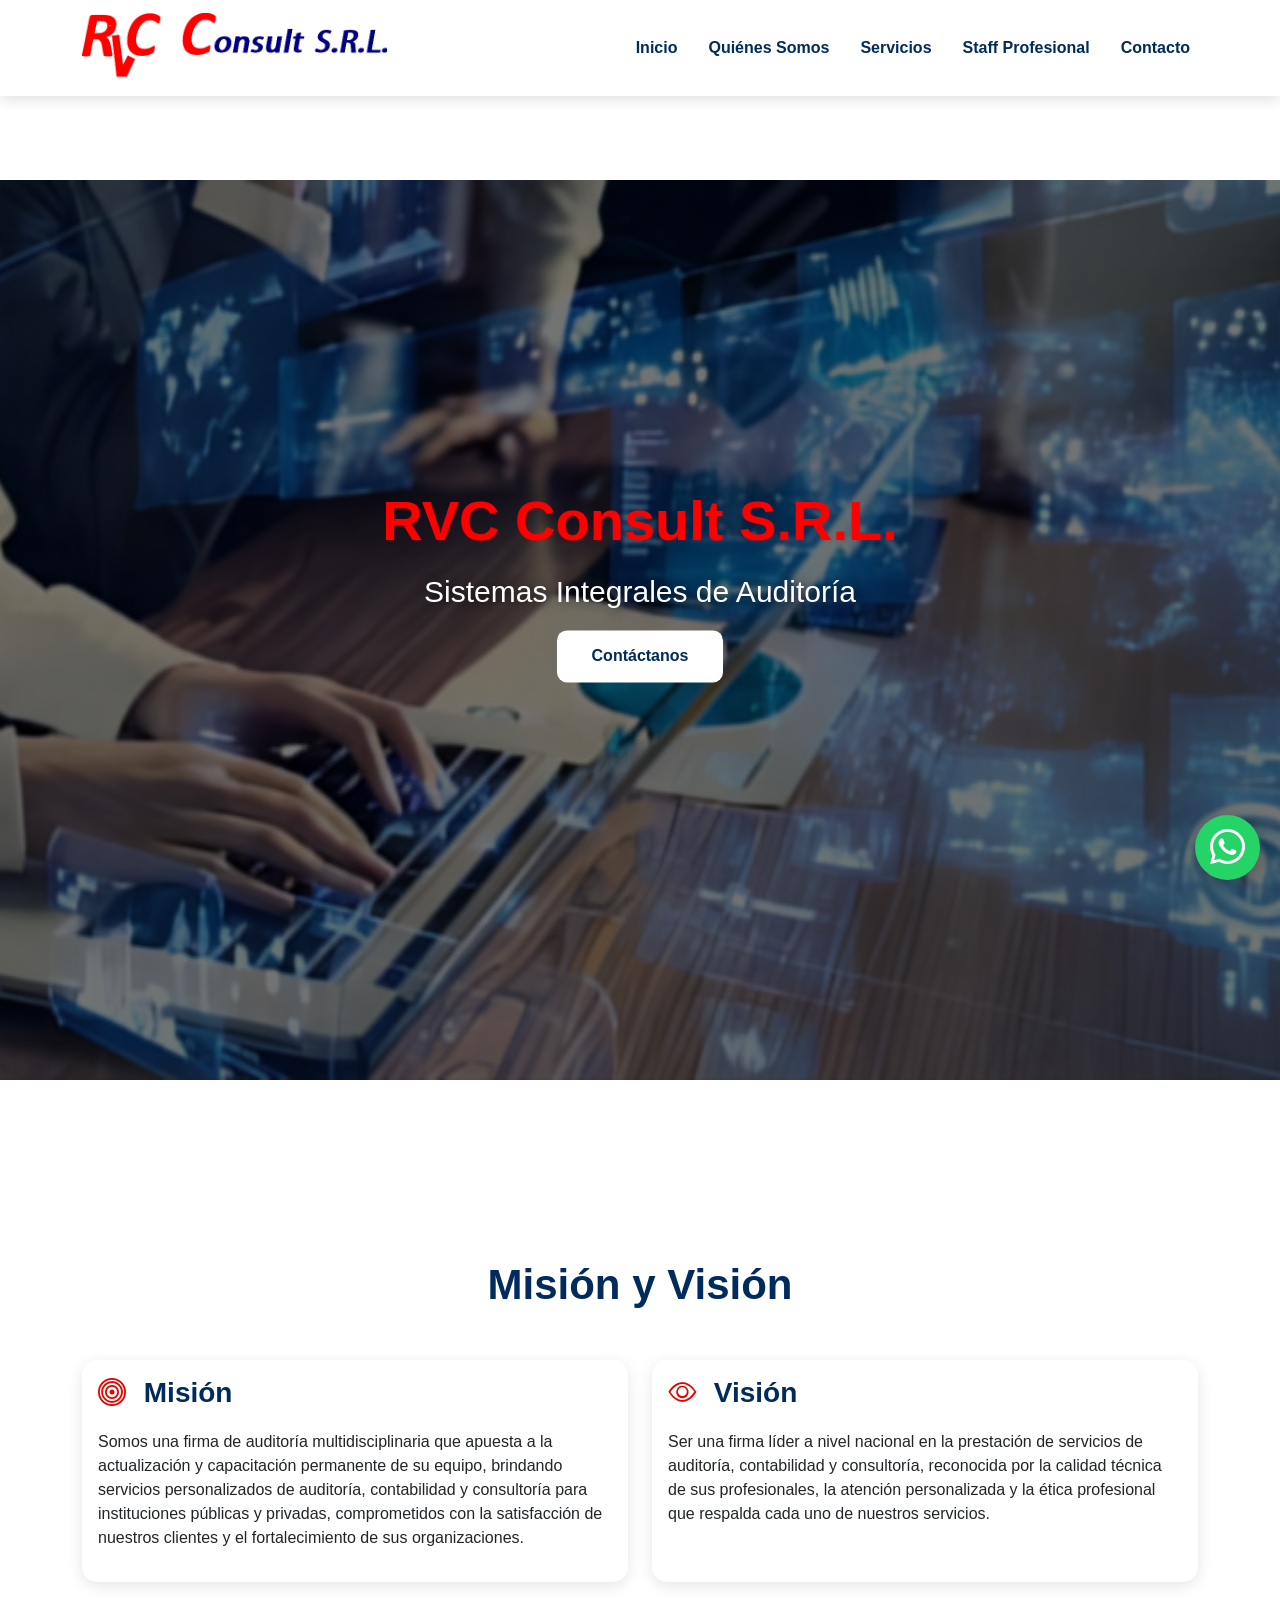
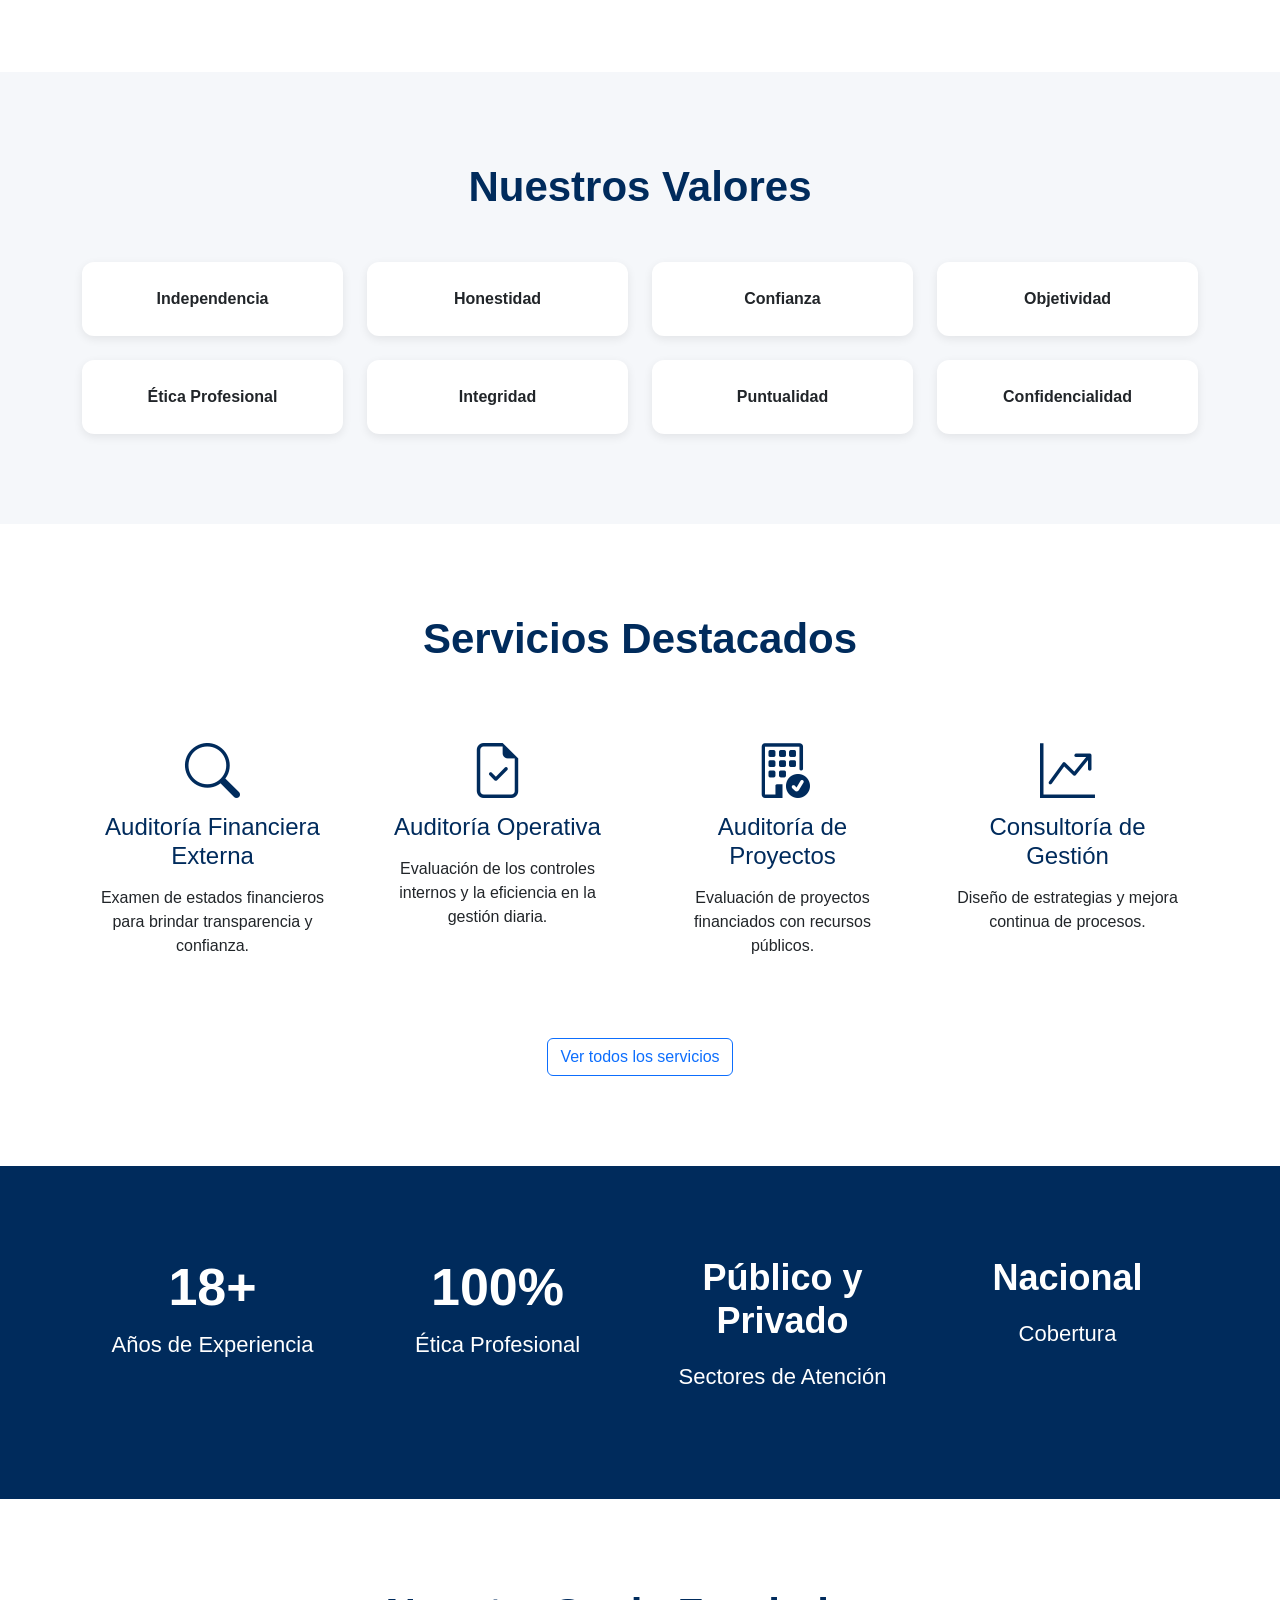
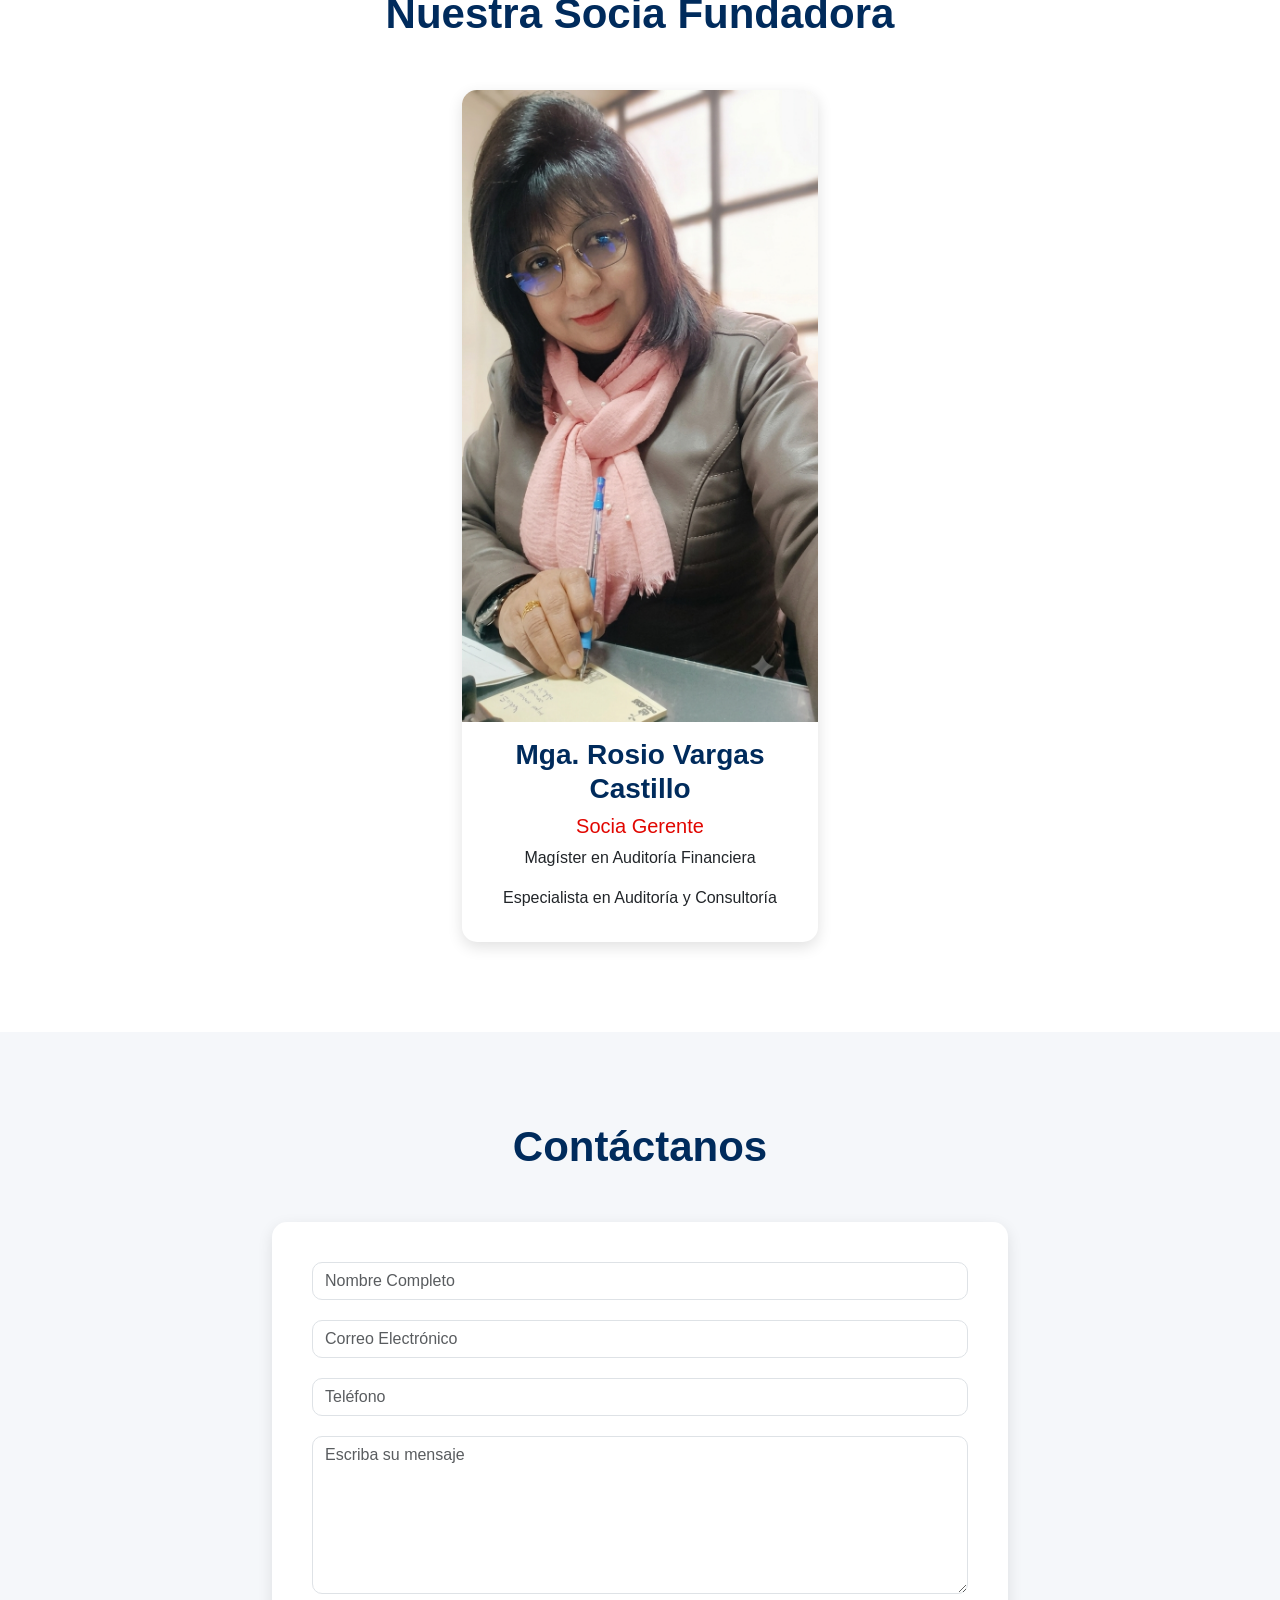
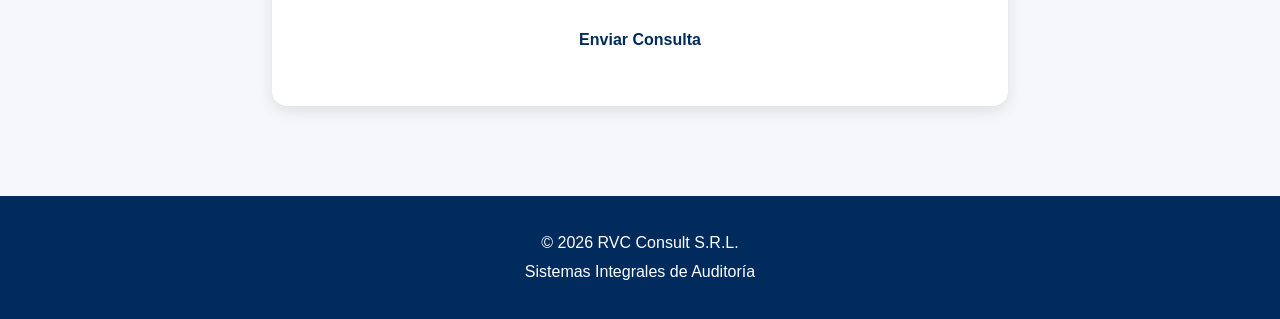
<file: index.html>
<!DOCTYPE html>
<html lang="es">

<head>

<meta charset="UTF-8">
<meta name="viewport" content="width=device-width, initial-scale=1.0">

<title>RVC Consult S.R.L.</title>

<link href="https://cdn.jsdelivr.net/npm/bootstrap@5.3.3/dist/css/bootstrap.min.css" rel="stylesheet">

<link rel="stylesheet"
href="https://cdn.jsdelivr.net/npm/bootstrap-icons@1.11.3/font/bootstrap-icons.min.css">

<link rel="stylesheet" href="estilos.css">

</head>

<body>

<!-- NAVBAR -->

<nav class="navbar navbar-expand-lg fixed-top">

<div class="container">

<a class="navbar-brand" href="index.html">

<img src="Logo RVC 2 (2).jpg"
class="logo"
alt="Logo RVC">

</a>

<button
class="navbar-toggler"
type="button"
data-bs-toggle="collapse"
data-bs-target="#menu">

<span class="navbar-toggler-icon"></span>

</button>

<div class="collapse navbar-collapse" id="menu">

<ul class="navbar-nav ms-auto">

<li class="nav-item">
<a class="nav-link active" href="index.html">
Inicio
</a>
</li>

<li class="nav-item">
<a class="nav-link" href="quienes-somos.html">
Quiénes Somos
</a>
</li>

<li class="nav-item">
<a class="nav-link" href="servicios.html">
Servicios
</a>
</li>

<li class="nav-item">
<a class="nav-link" href="staff.html">
Staff Profesional
</a>
</li>

<li class="nav-item">
<a class="nav-link" href="contacto.html">
Contacto
</a>
</li>

</ul>

</div>

</div>

</nav>

<!-- HERO -->

<section id="inicio">

<div
id="heroCarousel"
class="carousel slide carousel-fade hero-carousel"
data-bs-ride="carousel">

<div class="carousel-inner">

<div class="carousel-item active">

<img
src="imagen 1 (1).jpeg"
class="d-block w-100 hero-img"
alt="">

</div>

<div class="carousel-item">

<img
src="imagen 2 (1).jpeg"
class="d-block w-100 hero-img"
alt="">

</div>

</div>

<div class="hero-content">

<h1 class="titulo-principal">

RVC Consult S.R.L.

</h1>

<p class="subtitulo-principal">

Sistemas Integrales de Auditoría

</p>

<a
href="contacto.html"
class="btn btn-contacto">

Contáctanos

</a>

</div>

</div>

</section>

<!-- MISION Y VISION -->

<section id="mision-vision">

<div class="container">

<h2 class="titulo">

Misión y Visión

</h2>

<div class="row g-4">

<div class="col-lg-6">

<div class="card card-corporativa h-100">

<div class="card-body">

<h3 class="titulo-card">

<i class="bi bi-bullseye"></i>

Misión

</h3>

<p>

Somos una firma de auditoría multidisciplinaria
que apuesta a la actualización y capacitación
permanente de su equipo, brindando servicios
personalizados de auditoría, contabilidad y
consultoría para instituciones públicas y privadas,
comprometidos con la satisfacción de nuestros
clientes y el fortalecimiento de sus organizaciones.

</p>

</div>

</div>

</div>

<div class="col-lg-6">

<div class="card card-corporativa h-100">

<div class="card-body">

<h3 class="titulo-card">

<i class="bi bi-eye"></i>

Visión

</h3>

<p>

Ser una firma líder a nivel nacional en la
prestación de servicios de auditoría,
contabilidad y consultoría, reconocida por
la calidad técnica de sus profesionales,
la atención personalizada y la ética
profesional que respalda cada uno de
nuestros servicios.

</p>

</div>

</div>

</div>

</div>

</div>

</section>
<!-- ========================= -->
<!-- VALORES -->
<!-- ========================= -->

<section id="valores">

<div class="container">

<h2 class="titulo">

Nuestros Valores

</h2>

<div class="row g-4">

<div class="col-md-3">
<div class="valor-card">
Independencia
</div>
</div>

<div class="col-md-3">
<div class="valor-card">
Honestidad
</div>
</div>

<div class="col-md-3">
<div class="valor-card">
Confianza
</div>
</div>

<div class="col-md-3">
<div class="valor-card">
Objetividad
</div>
</div>

<div class="col-md-3">
<div class="valor-card">
Ética Profesional
</div>
</div>

<div class="col-md-3">
<div class="valor-card">
Integridad
</div>
</div>

<div class="col-md-3">
<div class="valor-card">
Puntualidad
</div>
</div>

<div class="col-md-3">
<div class="valor-card">
Confidencialidad
</div>
</div>

</div>

</div>

</section>

<!-- ========================= -->
<!-- SERVICIOS DESTACADOS -->
<!-- ========================= -->

<section id="servicios">

<div class="container">

<h2 class="titulo">

Servicios Destacados

</h2>

<div class="row g-4">

<div class="col-lg-3">

<div class="card card-servicio h-100">

<div class="card-body text-center">

<i class="bi bi-search icono-servicio"></i>

<h4>

Auditoría Financiera Externa

</h4>

<p>

Examen de estados financieros para brindar
transparencia y confianza.

</p>

</div>

</div>

</div>

<div class="col-lg-3">

<div class="card card-servicio h-100">

<div class="card-body text-center">

<i class="bi bi-file-earmark-check icono-servicio"></i>

<h4>

Auditoría Operativa

</h4>

<p>

Evaluación de los controles internos y 
la eficiencia en la gestión diaria.

</p>

</div>

</div>

</div>

<div class="col-lg-3">

<div class="card card-servicio h-100">

<div class="card-body text-center">

<i class="bi bi-building-check icono-servicio"></i>

<h4>

Auditoría de Proyectos

</h4>

<p>

Evaluación de proyectos financiados con
recursos públicos.

</p>

</div>

</div>

</div>

<div class="col-lg-3">

<div class="card card-servicio h-100">

<div class="card-body text-center">

<i class="bi bi-graph-up-arrow icono-servicio"></i>

<h4>

Consultoría de Gestión

</h4>

<p>

Diseño de estrategias y mejora continua
de procesos.

</p>

</div>

</div>

</div>

</div>

<div class="text-center mt-5">

<a href="servicios.html"
class="btn btn-outline-primary">

Ver todos los servicios

</a>

</div>

</div>

</section>

<!-- ========================= -->
<!-- FORTALEZAS -->
<!-- ========================= -->

<section class="fortalezas">

<div class="container">

<div class="row text-center">

<div class="col-md-3">

<h2 class="fortaleza-numero">

18+

</h2>

<p>

Años de Experiencia

</p>

</div>

<div class="col-md-3">

<h2 class="fortaleza-numero">

100%

</h2>

<p>

Ética Profesional

</p>

</div>

<div class="col-md-3">

<h3 class="fortaleza-texto">
Público y Privado
</h3>

<p>
Sectores de Atención
</p>

</div>

<div class="col-md-3">

<h3 class="fortaleza-texto">
Nacional
</h3>

<p>
Cobertura
</p>

</div>

</div>

</div>

</section>

<!-- ========================= -->
<!-- SOCIA FUNDADORA -->
<!-- ========================= -->

<section id="fundadora">

<div class="container">

<h2 class="titulo">

Nuestra Socia Fundadora

</h2>

<div class="row justify-content-center">

<div class="col-lg-4">

<div class="card fundadora-card">

<img
src="foto .jpg"
class="img-fluid rounded-top"
alt="Lic. Rosio Vargas">

<div class="card-body text-center">

<h3>

Mga. Rosio Vargas Castillo

</h3>

<h5>

Socia Gerente

</h5>

<p>

Magíster en Auditoría Financiera

</p>

<p>

Especialista en Auditoría y Consultoría

</p>

</div>

</div>

</div>

</div>

</div>

</section>

<!-- ========================= -->
<!-- Formulario-->
<!-- ========================= -->

<!-- ========================= -->
<!-- FORMULARIO DE CONTACTO -->
<!-- ========================= -->

<section id="contacto">

<div class="container">

<h2 class="titulo">

Contáctanos

</h2>

<div class="row justify-content-center">

<div class="col-lg-8">

<form class="formulario-contacto">

<input
type="text"
class="form-control"
placeholder="Nombre Completo"
required>

<input
type="email"
class="form-control"
placeholder="Correo Electrónico"
required>

<input
type="tel"
class="form-control"
placeholder="Teléfono">

<textarea
class="form-control"
rows="6"
placeholder="Escriba su mensaje"
required></textarea>

<div class="text-center">

<button
type="submit"
class="btn btn-contacto">

Enviar Consulta

</button>

</div>

</form>

</div>

</div>

</div>

</section>
<!-- WHATSAPP -->

<a
href="https://wa.me/+59173263400"
class="whatsapp"
target="_blank">

<i class="bi bi-whatsapp"></i>

</a>

<!-- ========================= -->
<!-- FOOTER -->
<!-- ========================= -->

<footer>

<div class="container">

<p>

© 2026 RVC Consult S.R.L.

</p>

<p>

Sistemas Integrales de Auditoría

</p>

</div>

</footer>

<script src="https://cdn.jsdelivr.net/npm/bootstrap@5.3.3/dist/js/bootstrap.bundle.min.js"></script>

<script src="script.js"></script>

</body>
</html>
</file>
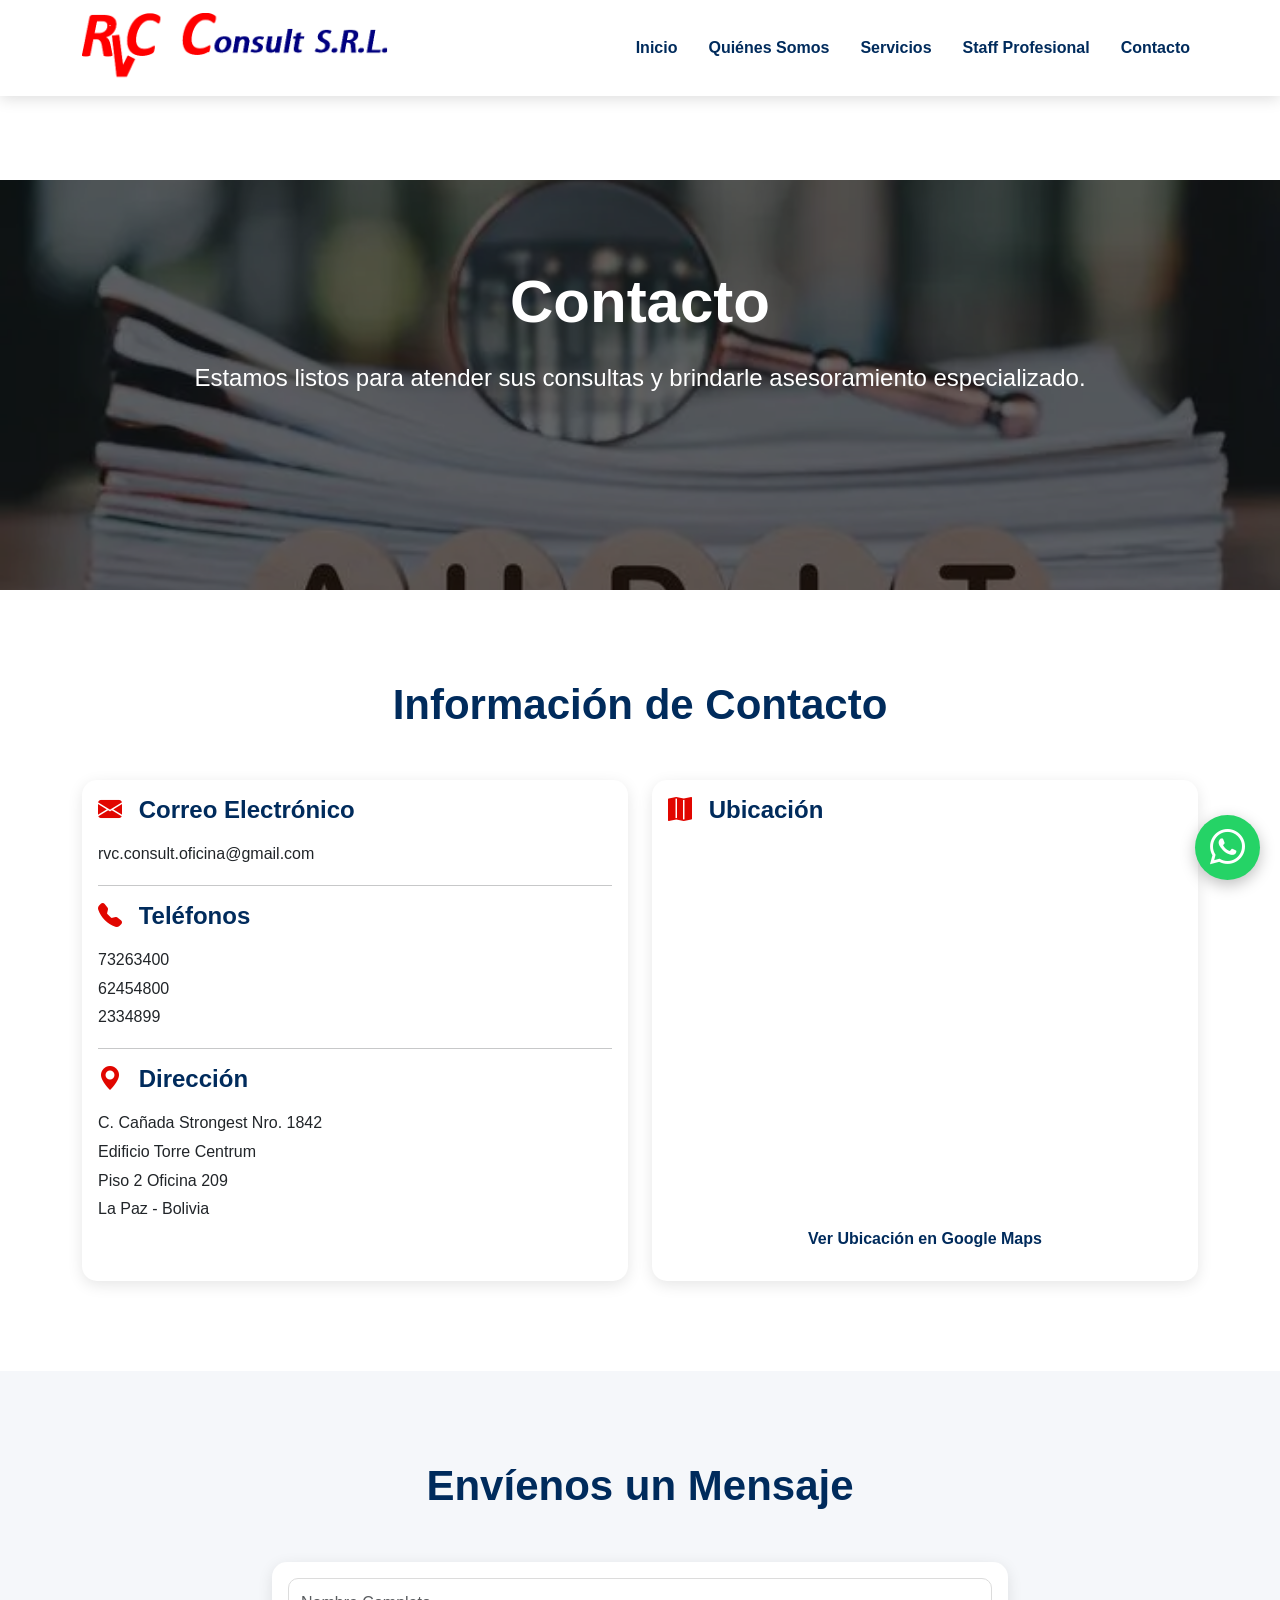
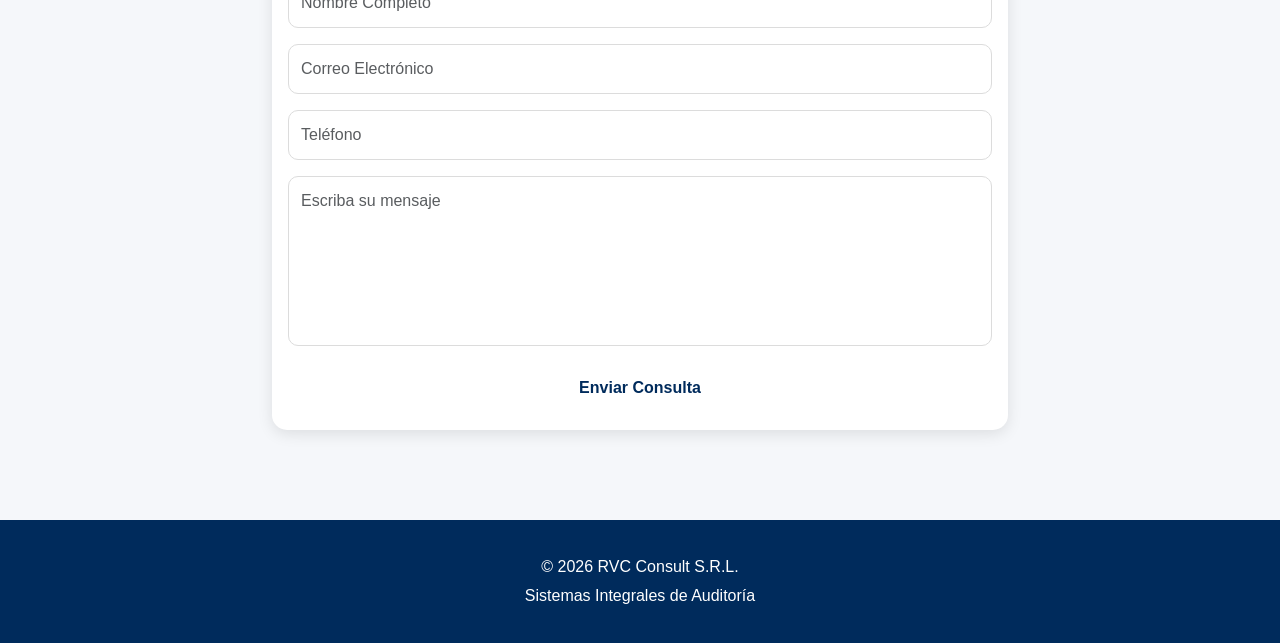
<file: contacto.html>
<!DOCTYPE html>
<html lang="es">

<head>

<meta charset="UTF-8">
<meta name="viewport" content="width=device-width, initial-scale=1.0">

<title>Contacto | RVC Consult S.R.L.</title>

<link href="https://cdn.jsdelivr.net/npm/bootstrap@5.3.3/dist/css/bootstrap.min.css" rel="stylesheet">

<link rel="stylesheet"
href="https://cdn.jsdelivr.net/npm/bootstrap-icons@1.11.3/font/bootstrap-icons.min.css">

<link rel="stylesheet" href="estilos.css">

<link rel="stylesheet" href="contacto.css">

</head>

<body>

<!-- NAVBAR -->

<nav class="navbar navbar-expand-lg fixed-top">

<div class="container">

<a class="navbar-brand" href="index.html">

<img src="Logo RVC 2 (2).jpg"
class="logo"
alt="Logo RVC">

</a>

<button
class="navbar-toggler"
type="button"
data-bs-toggle="collapse"
data-bs-target="#menu">

<span class="navbar-toggler-icon"></span>

</button>

<div class="collapse navbar-collapse" id="menu">

<ul class="navbar-nav ms-auto">

<li class="nav-item">
<a class="nav-link" href="index.html">
Inicio
</a>
</li>

<li class="nav-item">
<a class="nav-link" href="quienes-somos.html">
Quiénes Somos
</a>
</li>

<li class="nav-item">
<a class="nav-link" href="servicios.html">
Servicios
</a>
</li>

<li class="nav-item">
<a class="nav-link" href="staff.html">
Staff Profesional
</a>
</li>

<li class="nav-item">
<a class="nav-link active" href="contacto.html">
Contacto
</a>
</li>

</ul>

</div>

</div>

</nav>

<!-- BANNER -->

<section class="banner-contacto">

<img
src="imagen6.jpg"
class="img-banner-contacto"
alt="Contacto">

<div class="banner-overlay">

<h1>

Contacto

</h1>

<p>

Estamos listos para atender sus consultas
y brindarle asesoramiento especializado.

</p>

</div>

</section>

<!-- INFORMACIÓN DE CONTACTO -->

<section id="info-contacto">

<div class="container">

<h2 class="titulo">

Información de Contacto

</h2>

<div class="row g-4">

<div class="col-lg-6">

<div class="card card-corporativa h-100">

<div class="card-body">

<h4>
<i class="bi bi-envelope-fill"></i>
Correo Electrónico
</h4>

<p>

rvc.consult.oficina@gmail.com

</p>

<hr>

<h4>
<i class="bi bi-telephone-fill"></i>
Teléfonos
</h4>

<p>

73263400<br>
62454800<br>
2334899

</p>

<hr>

<h4>
<i class="bi bi-geo-alt-fill"></i>
Dirección
</h4>

<p>

C. Cañada Strongest Nro. 1842<br>
Edificio Torre Centrum<br>
Piso 2 Oficina 209<br>
La Paz - Bolivia

</p>

</div>

</div>

</div>
<div class="col-lg-6">

<div class="card card-corporativa h-100">

<div class="card-body">

<h4>

<i class="bi bi-map-fill"></i>

Ubicación

</h4>

<iframe
src="https://maps.google.com/maps?q=-16.5038991,-68.132321&z=17&output=embed"
width="100%"
height="350"
style="border:0; border-radius:10px;"
allowfullscreen=""
loading="lazy">
</iframe>

<div class="text-center mt-3">

<a
href="https://maps.google.com/maps?q=-16.5038991,-68.132321&z=17&hl=es"
target="_blank"
class="btn btn-contacto">

Ver Ubicación en Google Maps

</a>

</div>

</div>

</div>

</div>

</div>

</div>

</section>

<!-- ========================= -->
<!-- FORMULARIO -->
<!-- ========================= -->

<section id="formulario-contacto">

<div class="container">

<h2 class="titulo">

Envíenos un Mensaje

</h2>

<div class="row justify-content-center">

<div class="col-lg-8">

<div class="card card-corporativa">

<div class="card-body">

<form action="https://formsubmit.co/rvc.consult.oficina@gmail.com" method="POST">

<input type="hidden" name="_subject" value="Nuevo mensaje desde la página web RVC Consult">

<input type="hidden" name="_captcha" value="false">

<input type="hidden" name="_template" value="table">

<div class="mb-3">

<input
type="text"
name="Nombre"
class="form-control"
placeholder="Nombre Completo"
required>

</div>

<div class="mb-3">

<input
type="email"
name="Correo"
class="form-control"
placeholder="Correo Electrónico"
required>

</div>

<div class="mb-3">

<input
type="tel"
name="Telefono"
class="form-control"
placeholder="Teléfono">

</div>

<div class="mb-3">

<textarea
name="Mensaje"
class="form-control"
rows="6"
placeholder="Escriba su mensaje"
required></textarea>

</div>

<div class="text-center">

<button type="submit" class="btn btn-contacto">
    Enviar Consulta
</button>

</div>

</form>

</div>

</div>

</div>

</div>

</div>

</section>

<!-- WHATSAPP -->

<a
href="https://wa.me/+59173263400"
class="whatsapp"
target="_blank">

<i class="bi bi-whatsapp"></i>

</a>

<!-- FOOTER -->

<footer>

<div class="container">

<p>

© 2026 RVC Consult S.R.L.

</p>

<p>

Sistemas Integrales de Auditoría

</p>

</div>

</footer>

<script src="https://cdn.jsdelivr.net/npm/bootstrap@5.3.3/dist/js/bootstrap.bundle.min.js"></script>

<script src="script.js"></script>

</body>
</html>
</file>
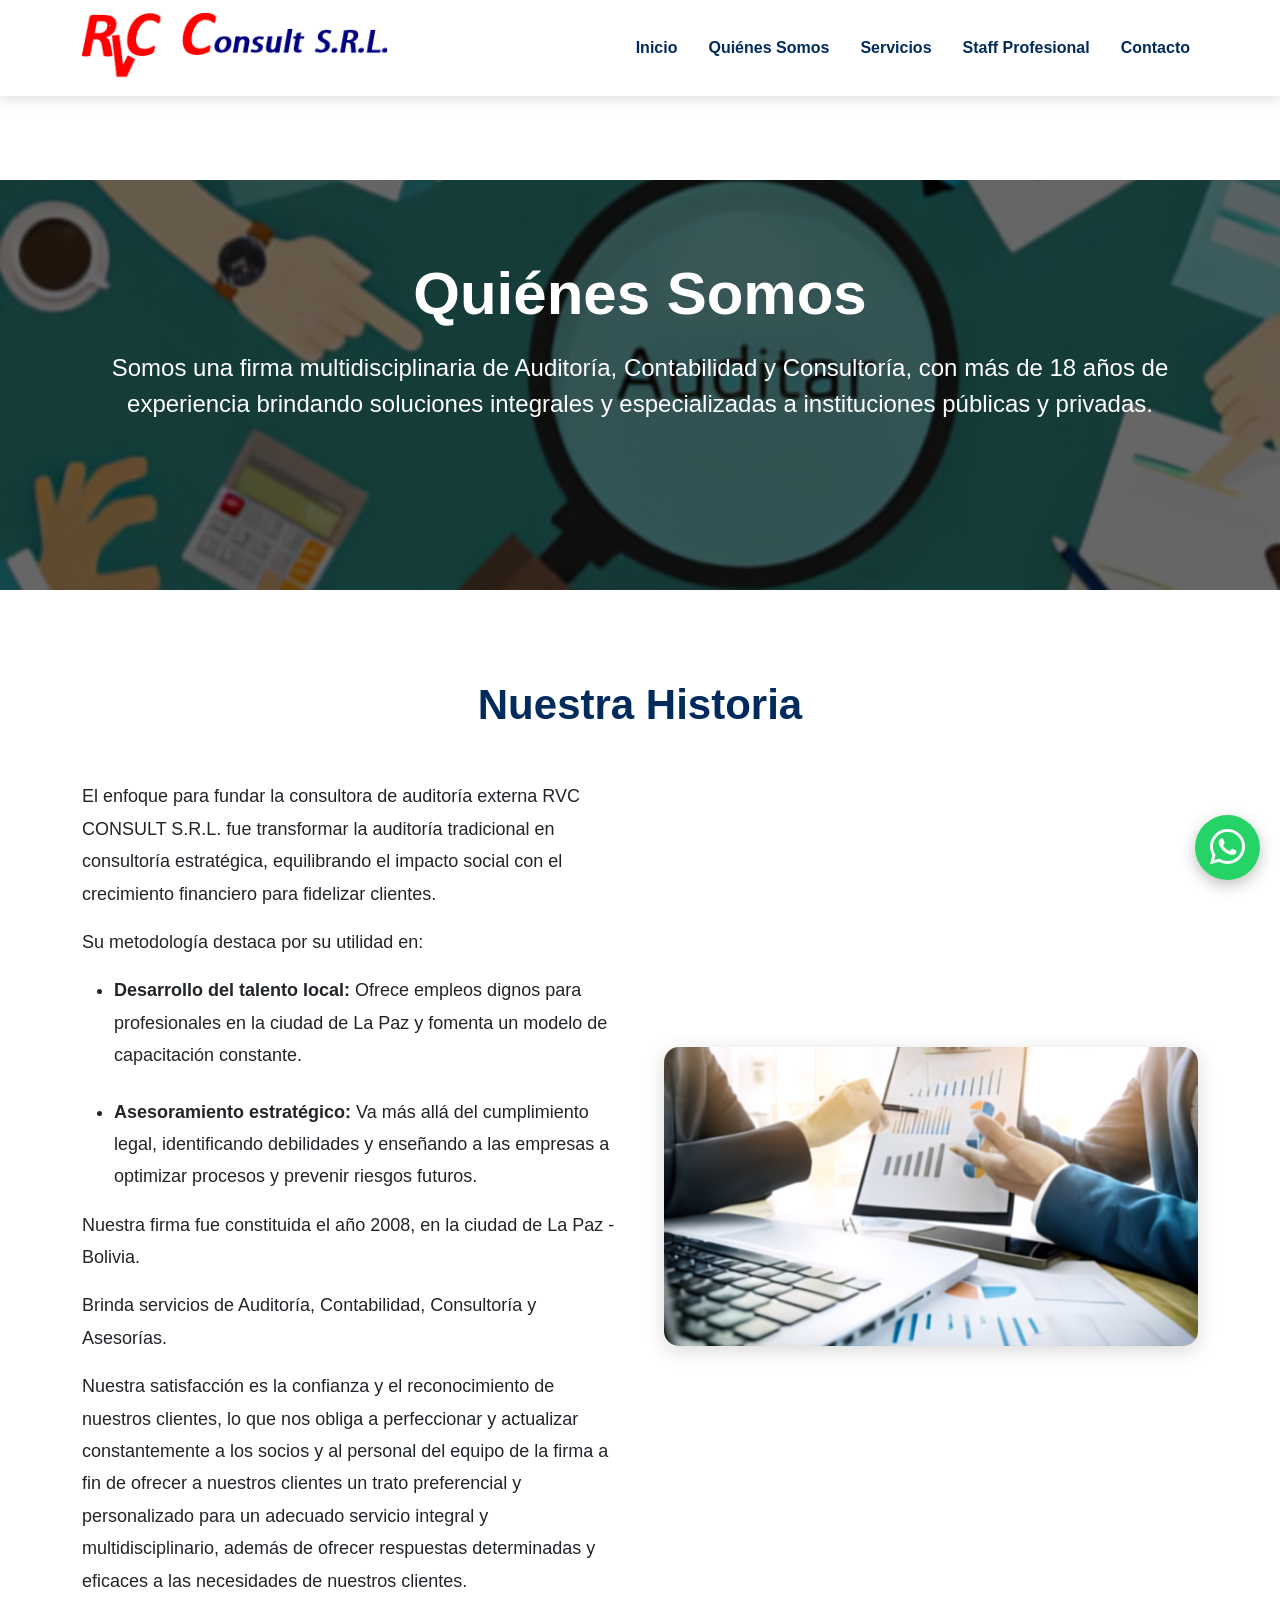
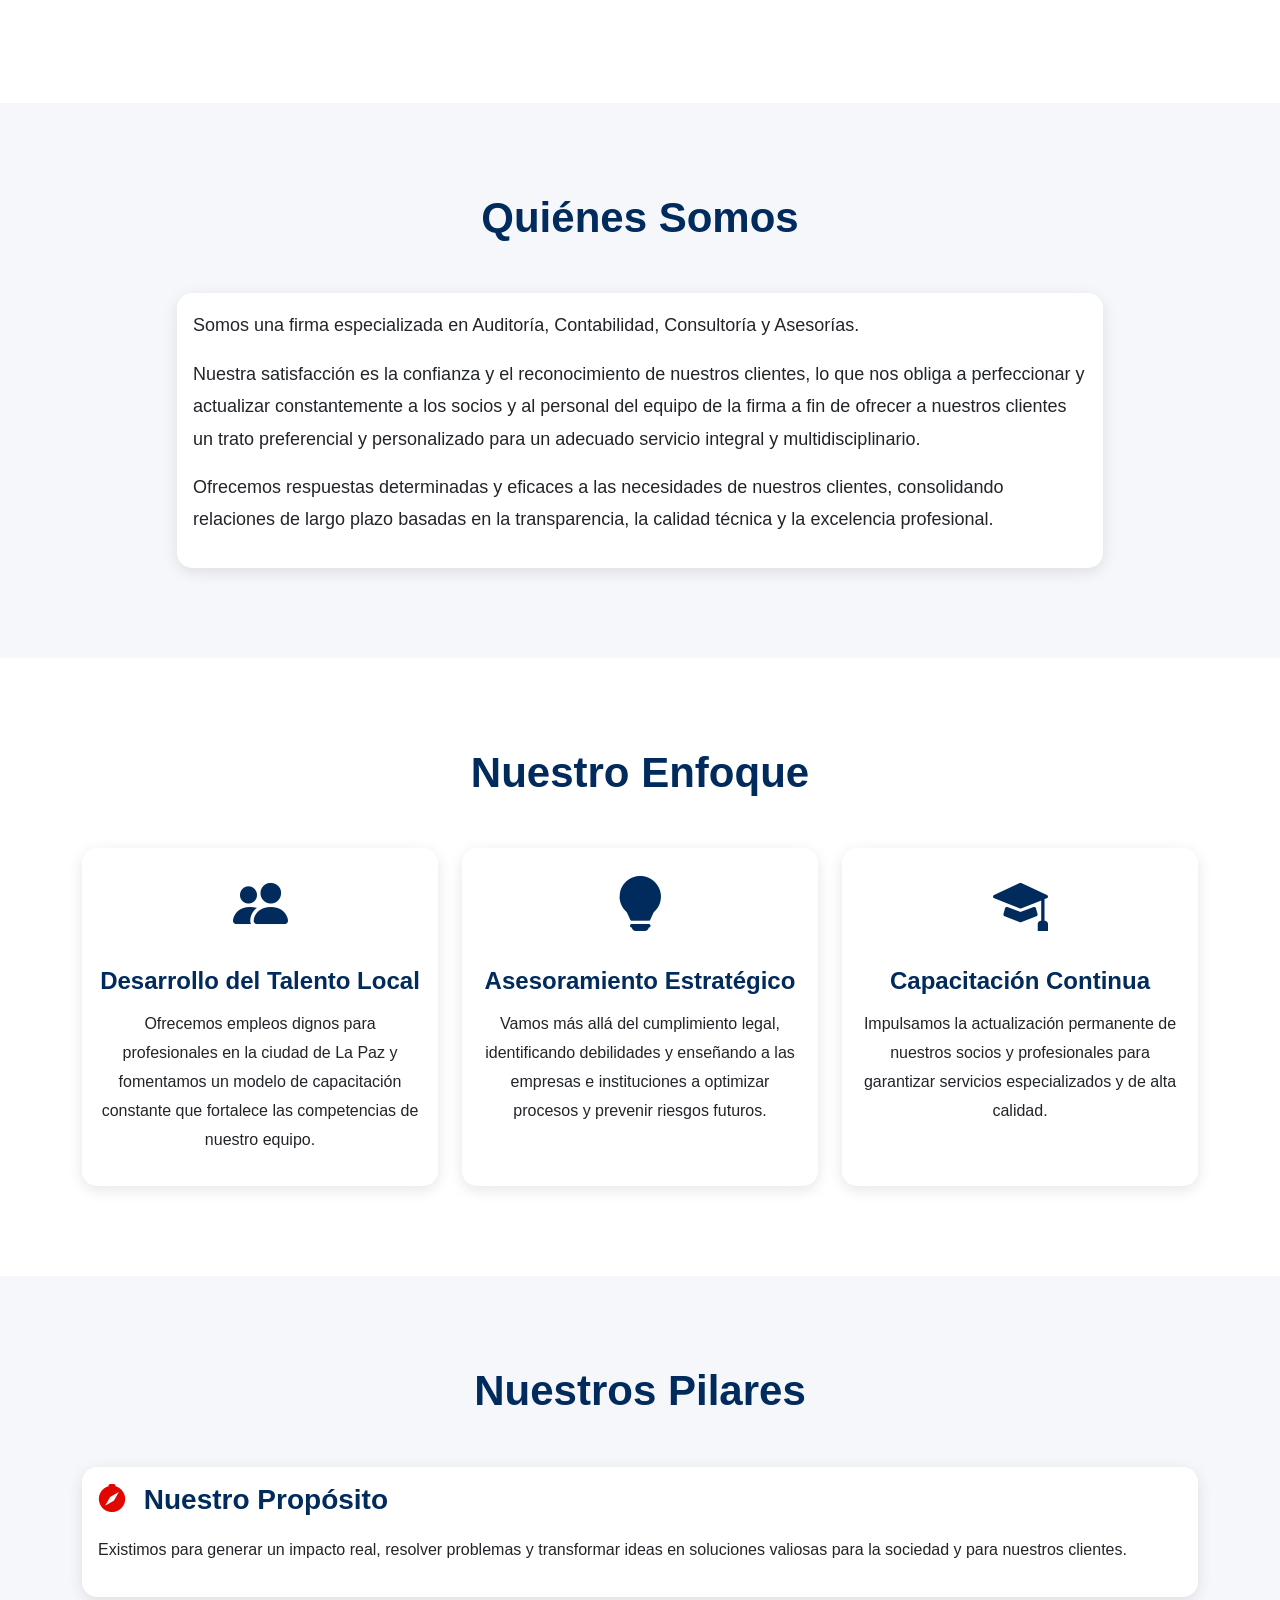
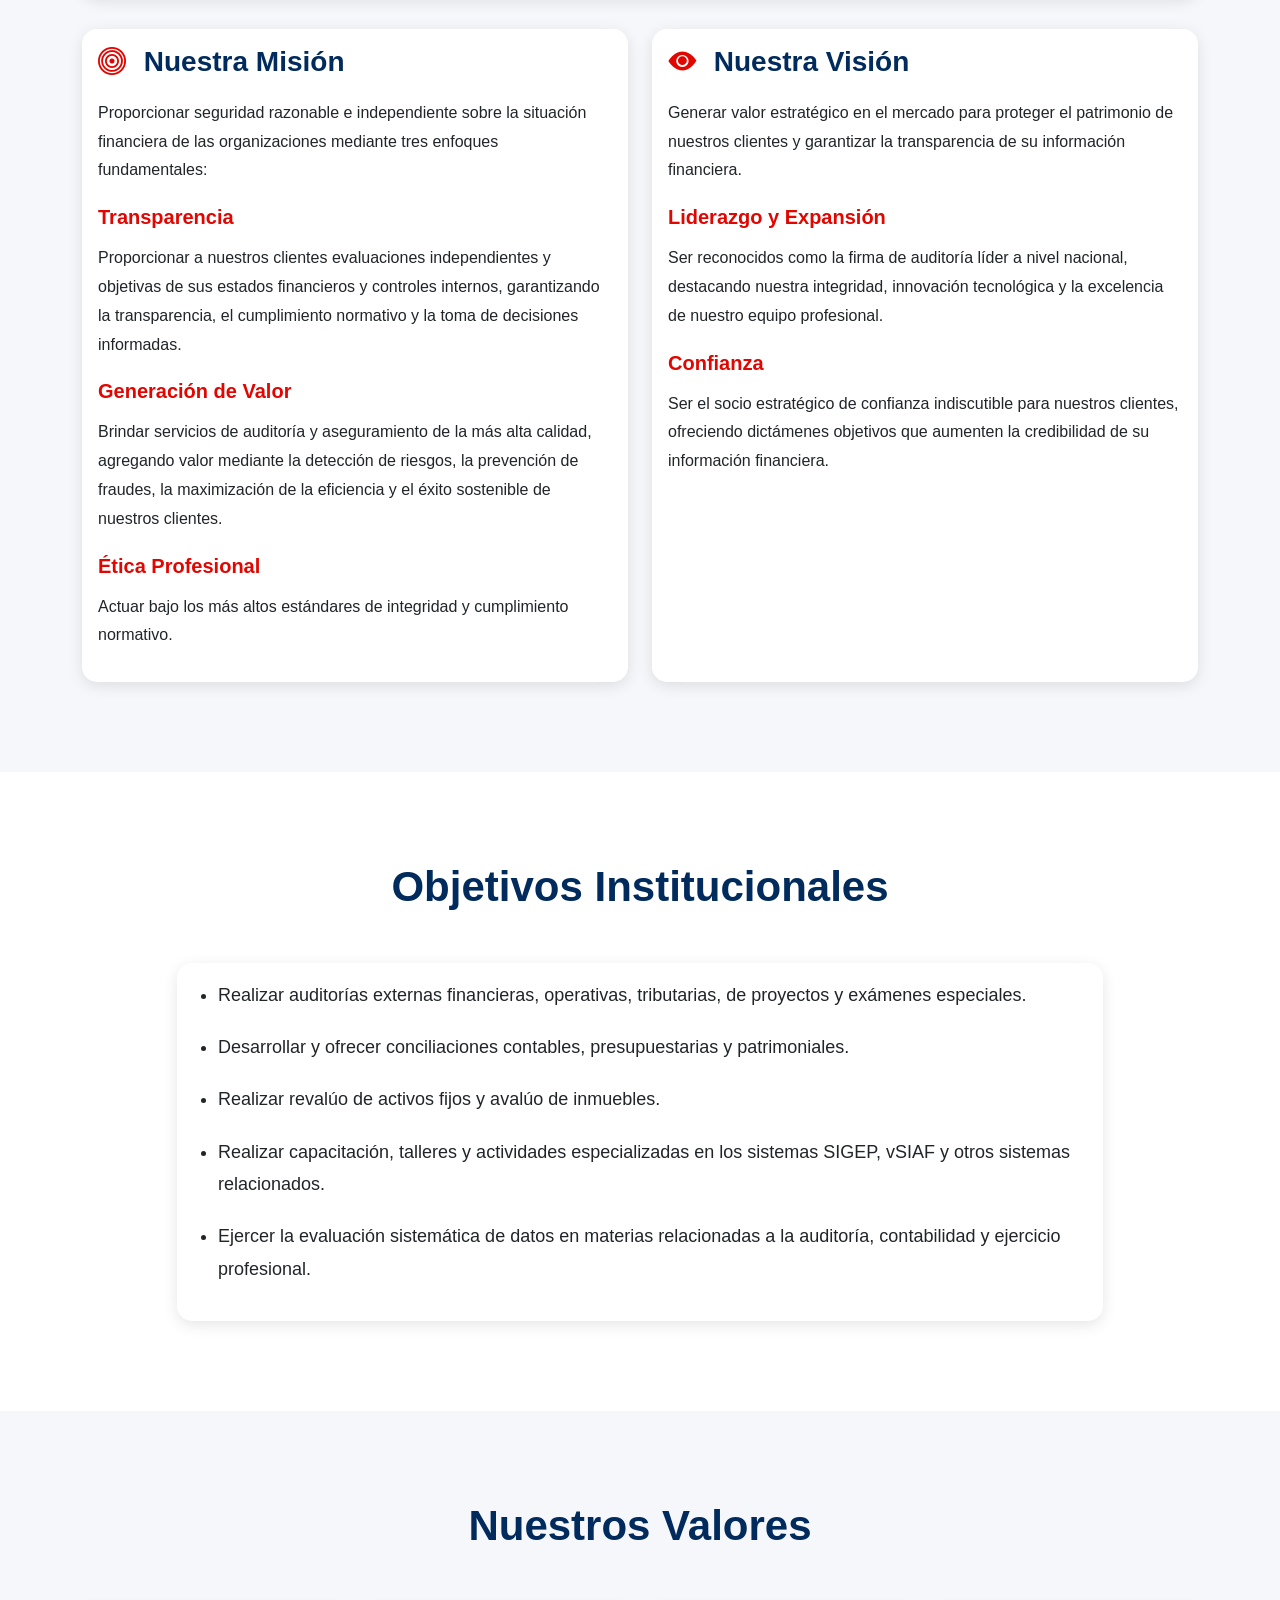
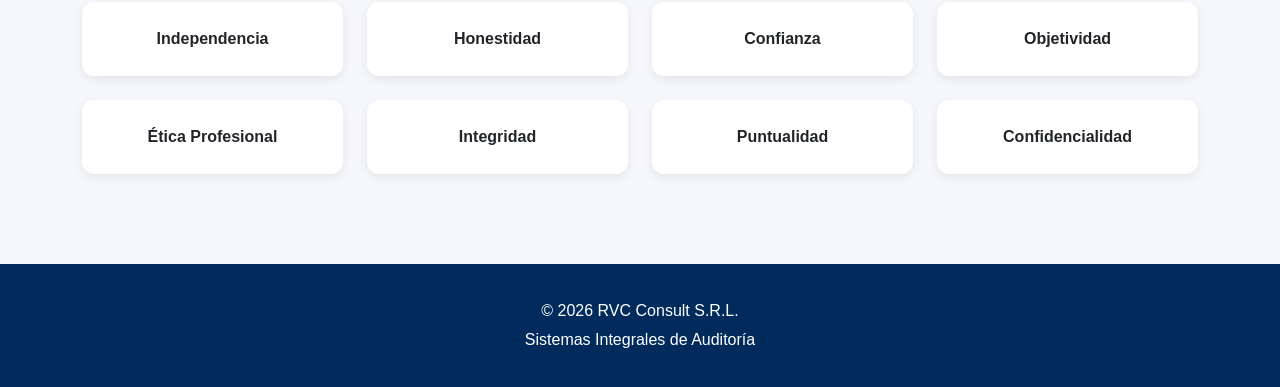
<file: quienes-somos.html>
<!DOCTYPE html>
<html lang="es">

<head>

<meta charset="UTF-8">
<meta name="viewport" content="width=device-width, initial-scale=1.0">

<title>Quiénes Somos | RVC Consult S.R.L.</title>

<link href="https://cdn.jsdelivr.net/npm/bootstrap@5.3.3/dist/css/bootstrap.min.css" rel="stylesheet">

<link rel="stylesheet"
href="https://cdn.jsdelivr.net/npm/bootstrap-icons@1.11.3/font/bootstrap-icons.min.css">

<link rel="stylesheet" href="estilos.css">
<link rel="stylesheet" href="quienes-somos.css">

</head>

<body>

<!-- ========================= -->
<!-- NAVBAR -->
<!-- ========================= -->

<nav class="navbar navbar-expand-lg fixed-top">

<div class="container">

<a class="navbar-brand" href="index.html">

<img src="Logo RVC 2 (2).jpg"
class="logo"
alt="Logo RVC">

</a>

<button
class="navbar-toggler"
type="button"
data-bs-toggle="collapse"
data-bs-target="#menu">

<span class="navbar-toggler-icon"></span>

</button>

<div class="collapse navbar-collapse" id="menu">

<ul class="navbar-nav ms-auto">

<li class="nav-item">
<a class="nav-link" href="index.html">
Inicio
</a>
</li>

<li class="nav-item">
<a class="nav-link active" href="quienes-somos.html">
Quiénes Somos
</a>
</li>

<li class="nav-item">
<a class="nav-link" href="servicios.html">
Servicios
</a>
</li>

<li class="nav-item">
<a class="nav-link" href="staff.html">
Staff Profesional
</a>
</li>

<li class="nav-item">
<a class="nav-link" href="contacto.html">
Contacto
</a>
</li>

</ul>

</div>

</div>

</nav>

<!-- ========================= -->
<!-- BANNER -->
<!-- ========================= -->

<section class="banner-quienes">

<img
src="Imagen3 (1).jpg"
class="img-banner"
alt="Quiénes Somos">

<div class="banner-overlay">

<h1>

Quiénes Somos

</h1>

<p>

Somos una firma multidisciplinaria de Auditoría,
Contabilidad y Consultoría, con más de 18 años
de experiencia brindando soluciones integrales
y especializadas a instituciones públicas y privadas.

</p>

</div>

</section>

<!-- ========================= -->
<!-- NUESTRA HISTORIA -->
<!-- ========================= -->

<section id="historia">

<div class="container">

<h2 class="titulo">

Nuestra Historia

</h2>

<div class="row align-items-center g-5">

<div class="col-lg-6">

<p>

El enfoque para fundar la consultora de auditoría externa
RVC CONSULT S.R.L. fue transformar la auditoría tradicional
en consultoría estratégica, equilibrando el impacto social
con el crecimiento financiero para fidelizar clientes.

</p>

<p>

Su metodología destaca por su utilidad en:

</p>

<ul>

<li>

<strong>Desarrollo del talento local:</strong>
Ofrece empleos dignos para profesionales en la ciudad de
La Paz y fomenta un modelo de capacitación constante.

</li>

<br>

<li>

<strong>Asesoramiento estratégico:</strong>
Va más allá del cumplimiento legal, identificando
debilidades y enseñando a las empresas a optimizar
procesos y prevenir riesgos futuros.

</li>

</ul>

<p>

Nuestra firma fue constituida el año 2008, en la ciudad
de La Paz - Bolivia.

</p>

<p>

Brinda servicios de Auditoría, Contabilidad,
Consultoría y Asesorías.

</p>

<p>

Nuestra satisfacción es la confianza y el reconocimiento
de nuestros clientes, lo que nos obliga a perfeccionar
y actualizar constantemente a los socios y al personal
del equipo de la firma a fin de ofrecer a nuestros
clientes un trato preferencial y personalizado para
un adecuado servicio integral y multidisciplinario,
además de ofrecer respuestas determinadas y eficaces
a las necesidades de nuestros clientes.

</p>

</div>

<div class="col-lg-6">

<img
src="Imagen4 (1).jpg"
class="img-fluid historia-img"
alt="Historia RVC">

</div>

</div>

</div>

</section>
<!-- ========================= -->
<!-- QUIENES SOMOS -->
<!-- ========================= -->

<section id="empresa">

<div class="container">

<h2 class="titulo">

Quiénes Somos

</h2>

<div class="row justify-content-center">

<div class="col-lg-10">

<div class="card card-corporativa">

<div class="card-body">

<p>

Somos una firma especializada en Auditoría,
Contabilidad, Consultoría y Asesorías.

</p>

<p>

Nuestra satisfacción es la confianza y el
reconocimiento de nuestros clientes, lo que nos
obliga a perfeccionar y actualizar constantemente
a los socios y al personal del equipo de la firma
a fin de ofrecer a nuestros clientes un trato
preferencial y personalizado para un adecuado
servicio integral y multidisciplinario.

</p>

<p>

Ofrecemos respuestas determinadas y eficaces
a las necesidades de nuestros clientes,
consolidando relaciones de largo plazo basadas
en la transparencia, la calidad técnica y la
excelencia profesional.

</p>

</div>

</div>

</div>

</div>

</div>

</section>

<!-- ========================= -->
<!-- NUESTRO ENFOQUE -->
<!-- ========================= -->

<section id="enfoque">

<div class="container">

<h2 class="titulo">

Nuestro Enfoque

</h2>

<div class="row g-4">

<div class="col-lg-4">

<div class="card card-corporativa h-100">

<div class="card-body text-center">

<i class="bi bi-people-fill icono-servicio"></i>

<h4>

Desarrollo del Talento Local

</h4>

<p>

Ofrecemos empleos dignos para profesionales
en la ciudad de La Paz y fomentamos un modelo
de capacitación constante que fortalece las
competencias de nuestro equipo.

</p>

</div>

</div>

</div>

<div class="col-lg-4">

<div class="card card-corporativa h-100">

<div class="card-body text-center">

<i class="bi bi-lightbulb-fill icono-servicio"></i>

<h4>

Asesoramiento Estratégico

</h4>

<p>

Vamos más allá del cumplimiento legal,
identificando debilidades y enseñando a las
empresas e instituciones a optimizar procesos
y prevenir riesgos futuros.

</p>

</div>

</div>

</div>

<div class="col-lg-4">

<div class="card card-corporativa h-100">

<div class="card-body text-center">

<i class="bi bi-mortarboard-fill icono-servicio"></i>

<h4>

Capacitación Continua

</h4>

<p>

Impulsamos la actualización permanente
de nuestros socios y profesionales para
garantizar servicios especializados y de
alta calidad.

</p>

</div>

</div>

</div>

</div>

</div>

</section>

<!-- ========================= -->
<!-- NUESTROS PILARES -->
<!-- ========================= -->

<section id="pilares">

<div class="container">

<h2 class="titulo">

Nuestros Pilares

</h2>

<div class="row g-4">

<div class="col-lg-12">

<div class="card card-corporativa">

<div class="card-body">

<h3 class="titulo-card">

<i class="bi bi-compass-fill"></i>

Nuestro Propósito

</h3>

<p>

Existimos para generar un impacto real,
resolver problemas y transformar ideas
en soluciones valiosas para la sociedad
y para nuestros clientes.

</p>

</div>

</div>

</div>

</div>

<!-- MISION -->

<div class="row g-4 mt-2">

<div class="col-lg-6">

<div class="card card-corporativa h-100">

<div class="card-body">

<h3 class="titulo-card">

<i class="bi bi-bullseye"></i>

Nuestra Misión

</h3>

<p>

Proporcionar seguridad razonable e
independiente sobre la situación financiera
de las organizaciones mediante tres enfoques
fundamentales:

</p>

<h5>Transparencia</h5>

<p>

Proporcionar a nuestros clientes evaluaciones
independientes y objetivas de sus estados
financieros y controles internos, garantizando
la transparencia, el cumplimiento normativo
y la toma de decisiones informadas.

</p>

<h5>Generación de Valor</h5>

<p>

Brindar servicios de auditoría y aseguramiento
de la más alta calidad, agregando valor mediante
la detección de riesgos, la prevención de fraudes,
la maximización de la eficiencia y el éxito
sostenible de nuestros clientes.

</p>

<h5>Ética Profesional</h5>

<p>

Actuar bajo los más altos estándares de
integridad y cumplimiento normativo.

</p>

</div>

</div>

</div>

<div class="col-lg-6">

<div class="card card-corporativa h-100">

<div class="card-body">

<h3 class="titulo-card">

<i class="bi bi-eye-fill"></i>

Nuestra Visión

</h3>

<p>

Generar valor estratégico en el mercado
para proteger el patrimonio de nuestros
clientes y garantizar la transparencia de
su información financiera.

</p>

<h5>Liderazgo y Expansión</h5>

<p>

Ser reconocidos como la firma de auditoría
líder a nivel nacional, destacando nuestra
integridad, innovación tecnológica y la
excelencia de nuestro equipo profesional.

</p>

<h5>Confianza</h5>

<p>

Ser el socio estratégico de confianza
indiscutible para nuestros clientes,
ofreciendo dictámenes objetivos que aumenten
la credibilidad de su información financiera.

</p>

</div>

</div>

</div>

</div>

</div>

</section>
<!-- ========================= -->
<!-- OBJETIVOS INSTITUCIONALES -->
<!-- ========================= -->

<section id="objetivos">

<div class="container">

<h2 class="titulo">

Objetivos Institucionales

</h2>

<div class="row justify-content-center">

<div class="col-lg-10">

<div class="card card-corporativa">

<div class="card-body">

<ul class="lista-objetivos">

<li>
Realizar auditorías externas financieras,
operativas, tributarias, de proyectos y
exámenes especiales.
</li>

<li>
Desarrollar y ofrecer conciliaciones
contables, presupuestarias y patrimoniales.
</li>

<li>
Realizar revalúo de activos fijos y
avalúo de inmuebles.
</li>

<li>
Realizar capacitación, talleres y actividades
especializadas en los sistemas SIGEP,
vSIAF y otros sistemas relacionados.
</li>

<li>
Ejercer la evaluación sistemática de datos
en materias relacionadas a la auditoría,
contabilidad y ejercicio profesional.
</li>

</ul>

</div>

</div>

</div>

</div>

</div>

</section>

<!-- ========================= -->
<!-- VALORES -->
<!-- ========================= -->

<section id="valores">

<div class="container">

<h2 class="titulo">

Nuestros Valores

</h2>

<div class="row g-4">

<div class="col-md-3">
<div class="valor-card">Independencia</div>
</div>

<div class="col-md-3">
<div class="valor-card">Honestidad</div>
</div>

<div class="col-md-3">
<div class="valor-card">Confianza</div>
</div>

<div class="col-md-3">
<div class="valor-card">Objetividad</div>
</div>

<div class="col-md-3">
<div class="valor-card">Ética Profesional</div>
</div>

<div class="col-md-3">
<div class="valor-card">Integridad</div>
</div>

<div class="col-md-3">
<div class="valor-card">Puntualidad</div>
</div>

<div class="col-md-3">
<div class="valor-card">Confidencialidad</div>
</div>

</div>

</div>

</section>

<!-- WHATSAPP -->

<a
href="https://wa.me/+59173263400"
class="whatsapp"
target="_blank">

<i class="bi bi-whatsapp"></i>

</a>

<!-- ========================= -->
<!-- FOOTER -->
<!-- ========================= -->

<footer>

<div class="container">

<p>

© 2026 RVC Consult S.R.L.

</p>

<p>

Sistemas Integrales de Auditoría

</p>

</div>

</footer>

<script src="https://cdn.jsdelivr.net/npm/bootstrap@5.3.3/dist/js/bootstrap.bundle.min.js"></script>

<script src="script.js"></script>

</body>
</html>
</file>
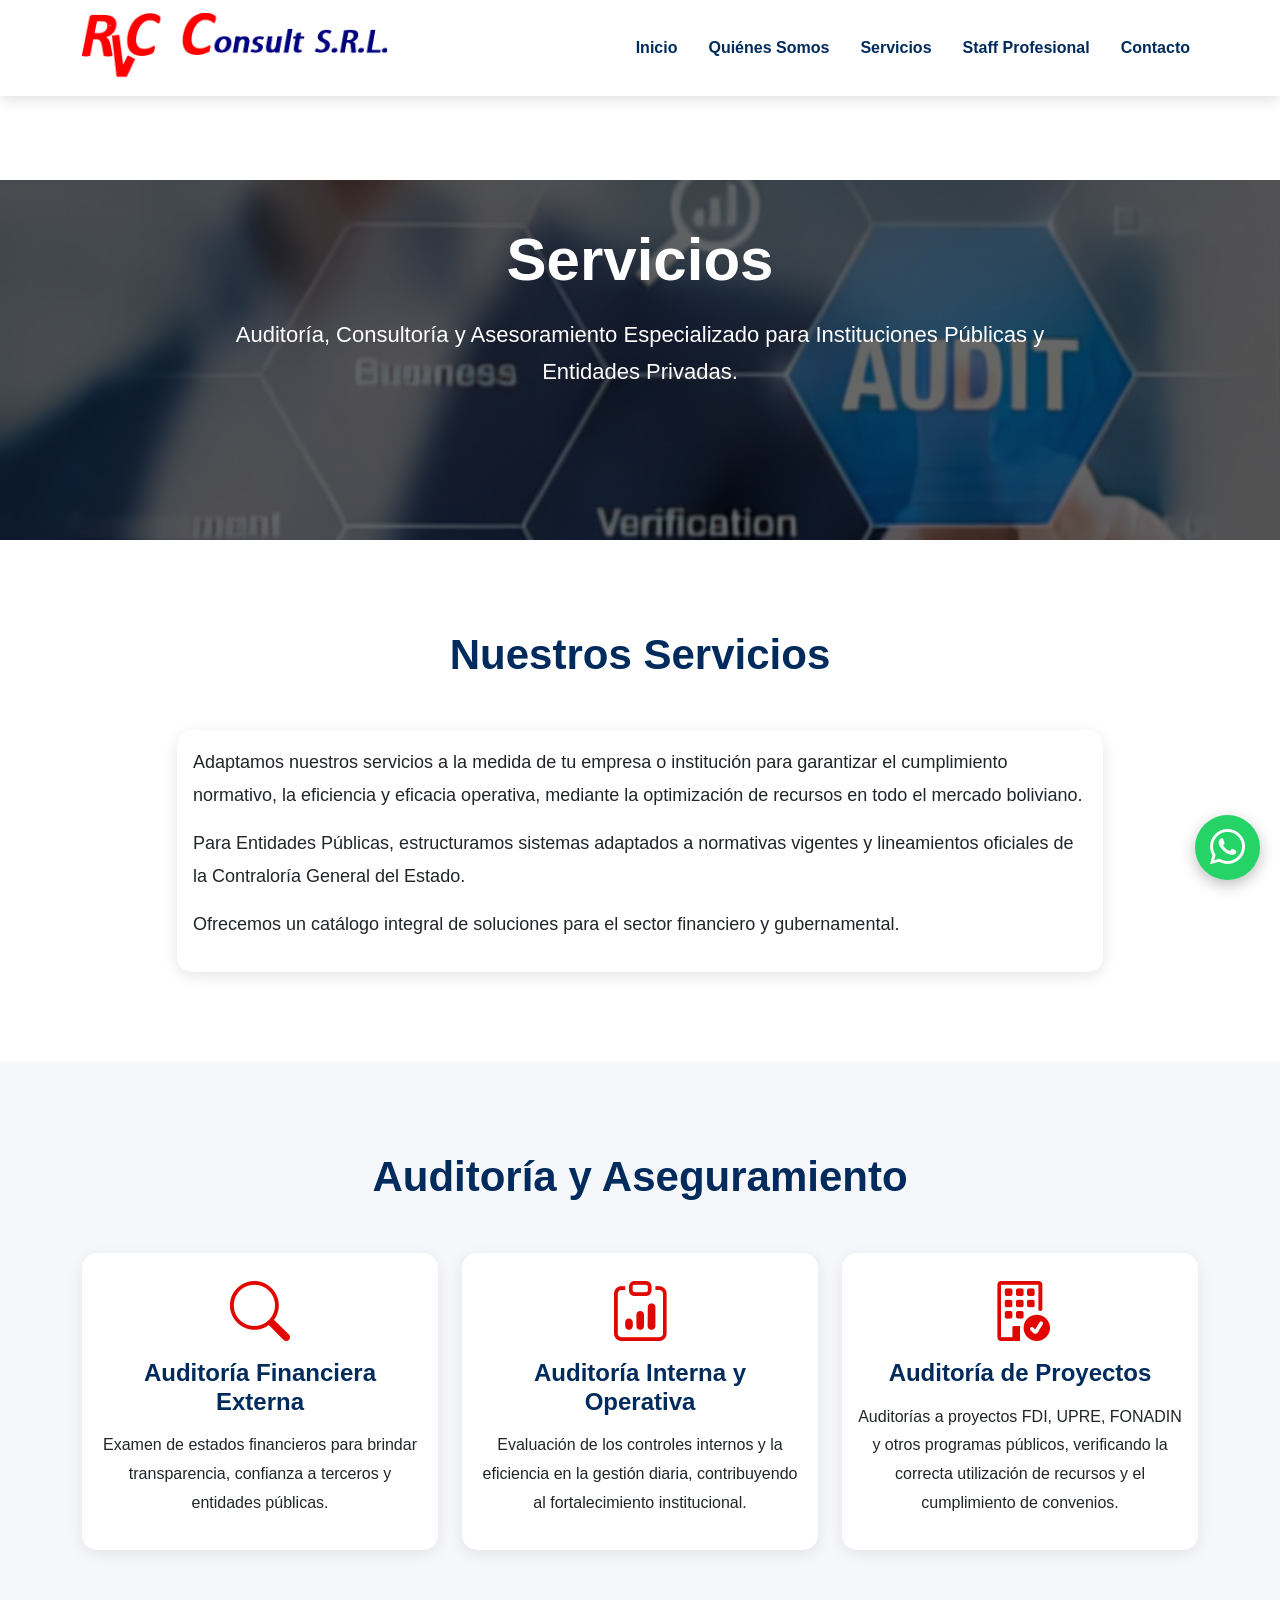
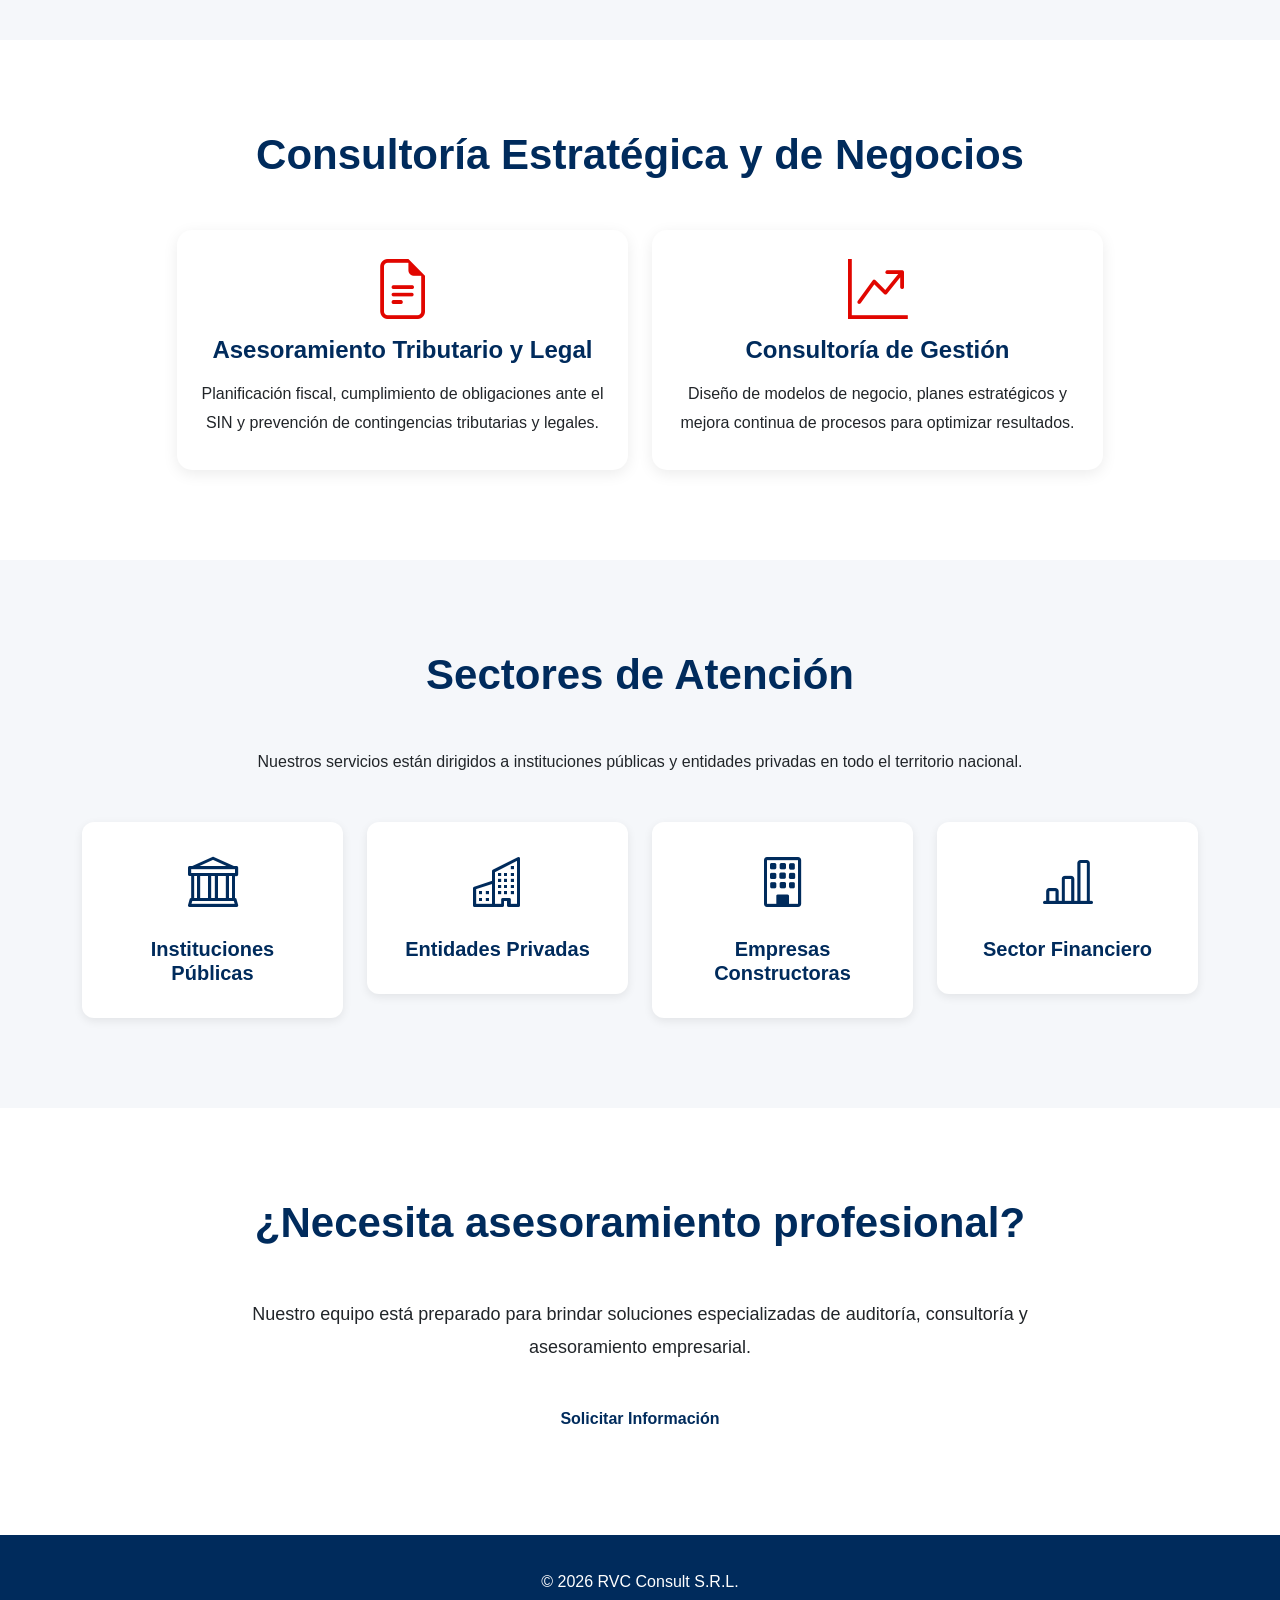
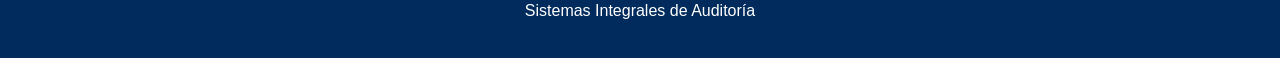
<file: servicios.html>
<!DOCTYPE html>
<html lang="es">

<head>

<meta charset="UTF-8">
<meta name="viewport" content="width=device-width, initial-scale=1.0">

<title>Servicios | RVC Consult S.R.L.</title>

<link href="https://cdn.jsdelivr.net/npm/bootstrap@5.3.3/dist/css/bootstrap.min.css" rel="stylesheet">

<link rel="stylesheet"
href="https://cdn.jsdelivr.net/npm/bootstrap-icons@1.11.3/font/bootstrap-icons.min.css">

<link rel="stylesheet" href="estilos.css">

<link rel="stylesheet" href="servicios.css">

</head>

<body>

<!-- NAVBAR -->

<nav class="navbar navbar-expand-lg fixed-top">

<div class="container">

<a class="navbar-brand" href="index.html">

<img src="Logo RVC 2 (2).jpg"
class="logo"
alt="Logo RVC">

</a>

<button
class="navbar-toggler"
type="button"
data-bs-toggle="collapse"
data-bs-target="#menu">

<span class="navbar-toggler-icon"></span>

</button>

<div class="collapse navbar-collapse" id="menu">

<ul class="navbar-nav ms-auto">

<li class="nav-item">
<a class="nav-link" href="index.html">
Inicio
</a>
</li>

<li class="nav-item">
<a class="nav-link" href="quienes-somos.html">
Quiénes Somos
</a>
</li>

<li class="nav-item">
<a class="nav-link active" href="servicios.html">
Servicios
</a>
</li>

<li class="nav-item">
<a class="nav-link" href="staff.html">
Staff Profesional
</a>
</li>

<li class="nav-item">
<a class="nav-link" href="contacto.html">
Contacto
</a>
</li>

</ul>

</div>

</div>

</nav>

<!-- BANNER -->

<section class="banner-servicios">

<img
src="imagen 2 (1).jpeg"
class="img-banner-servicios"
alt="Servicios">

<div class="banner-overlay">

<h1>

Servicios

</h1>

<p>

Auditoría, Consultoría y Asesoramiento
Especializado para Instituciones Públicas
y Entidades Privadas.

</p>

</div>

</section>

<!-- INTRODUCCIÓN -->

<section id="introduccion-servicios">

<div class="container">

<h2 class="titulo">

Nuestros Servicios

</h2>

<div class="row justify-content-center">

<div class="col-lg-10">

<div class="card card-corporativa">

<div class="card-body">

<p>

Adaptamos nuestros servicios a la medida de tu
empresa o institución para garantizar el cumplimiento
normativo, la eficiencia y eficacia operativa,
mediante la optimización de recursos en todo el
mercado boliviano.

</p>

<p>

Para Entidades Públicas, estructuramos sistemas
adaptados a normativas vigentes y lineamientos
oficiales de la Contraloría General del Estado.

</p>

<p>

Ofrecemos un catálogo integral de soluciones para
el sector financiero y gubernamental.

</p>

</div>

</div>

</div>

</div>

</div>

</section>
<!-- ========================= -->
<!-- AUDITORÍA Y ASEGURAMIENTO -->
<!-- ========================= -->

<section id="auditoria">

<div class="container">

<h2 class="titulo">

Auditoría y Aseguramiento

</h2>

<div class="row g-4">

<div class="col-lg-4">

<div class="card card-servicio h-100">

<div class="card-body text-center">

<i class="bi bi-search icono-servicio"></i>

<h4>

Auditoría Financiera Externa

</h4>

<p>

Examen de estados financieros para brindar
transparencia, confianza a terceros y
entidades públicas.

</p>

</div>

</div>

</div>

<div class="col-lg-4">

<div class="card card-servicio h-100">

<div class="card-body text-center">

<i class="bi bi-clipboard-data icono-servicio"></i>

<h4>

Auditoría Interna y Operativa

</h4>

<p>

Evaluación de los controles internos y la
eficiencia en la gestión diaria, contribuyendo
al fortalecimiento institucional.

</p>

</div>

</div>

</div>

<div class="col-lg-4">

<div class="card card-servicio h-100">

<div class="card-body text-center">

<i class="bi bi-building-check icono-servicio"></i>

<h4>

Auditoría de Proyectos

</h4>

<p>

Auditorías a proyectos FDI, UPRE,
FONADIN y otros programas públicos,
verificando la correcta utilización de
recursos y el cumplimiento de convenios.

</p>

</div>

</div>

</div>

</div>

</div>

</section>

<!-- ========================= -->
<!-- CONSULTORÍA -->
<!-- ========================= -->

<section id="consultoria">

<div class="container">

<h2 class="titulo">

Consultoría Estratégica y de Negocios

</h2>

<div class="row justify-content-center g-4">

<div class="col-lg-5">

<div class="card card-servicio h-100">

<div class="card-body text-center">

<i class="bi bi-file-earmark-text icono-servicio"></i>

<h4>

Asesoramiento Tributario y Legal

</h4>

<p>

Planificación fiscal, cumplimiento de
obligaciones ante el SIN y prevención
de contingencias tributarias y legales.

</p>

</div>

</div>

</div>

<div class="col-lg-5">

<div class="card card-servicio h-100">

<div class="card-body text-center">

<i class="bi bi-graph-up-arrow icono-servicio"></i>

<h4>

Consultoría de Gestión

</h4>

<p>

Diseño de modelos de negocio,
planes estratégicos y mejora continua
de procesos para optimizar resultados.

</p>

</div>

</div>

</div>

</div>

</div>

</section>
<!-- ========================= -->
<!-- SECTORES DE ATENCIÓN -->
<!-- ========================= -->

<section id="sectores">

<div class="container">

<h2 class="titulo">

Sectores de Atención

</h2>

<p class="text-center mb-5">

Nuestros servicios están dirigidos a instituciones
públicas y entidades privadas en todo el territorio nacional.

</p>

<div class="row g-4">

<div class="col-md-3">

<div class="valor-card text-center">

<i class="bi bi-bank sector-icono"></i>

<h5>Instituciones Públicas</h5>

</div>

</div>

<div class="col-md-3">

<div class="valor-card text-center">

<i class="bi bi-buildings sector-icono"></i>

<h5>Entidades Privadas</h5>

</div>

</div>

<div class="col-md-3">

<div class="valor-card text-center">

<i class="bi bi-building sector-icono"></i>

<h5>Empresas Constructoras</h5>

</div>

</div>

<div class="col-md-3">

<div class="valor-card text-center">

<i class="bi bi-bar-chart-line sector-icono"></i>

<h5>Sector Financiero</h5>

</div>

</div>

</div>

</div>

</section>

<!-- ========================= -->
<!-- CONTACTO -->
<!-- ========================= -->

<section id="cta-servicios">

<div class="container text-center">

<h2 class="titulo">

¿Necesita asesoramiento profesional?

</h2>

<p>

Nuestro equipo está preparado para brindar
soluciones especializadas de auditoría,
consultoría y asesoramiento empresarial.

</p>

<a
href="contacto.html"
class="btn btn-contacto">

Solicitar Información

</a>

</div>

</section>

<!-- WHATSAPP -->

<a
href="https://wa.me/+59173263400"
class="whatsapp"
target="_blank">

<i class="bi bi-whatsapp"></i>

</a>

<!-- ========================= -->
<!-- FOOTER -->
<!-- ========================= -->

<footer>

<div class="container">

<p>

© 2026 RVC Consult S.R.L.

</p>

<p>

Sistemas Integrales de Auditoría

</p>

</div>

</footer>

<script src="https://cdn.jsdelivr.net/npm/bootstrap@5.3.3/dist/js/bootstrap.bundle.min.js"></script>

<script src="script.js"></script>

</body>
</html>
</file>
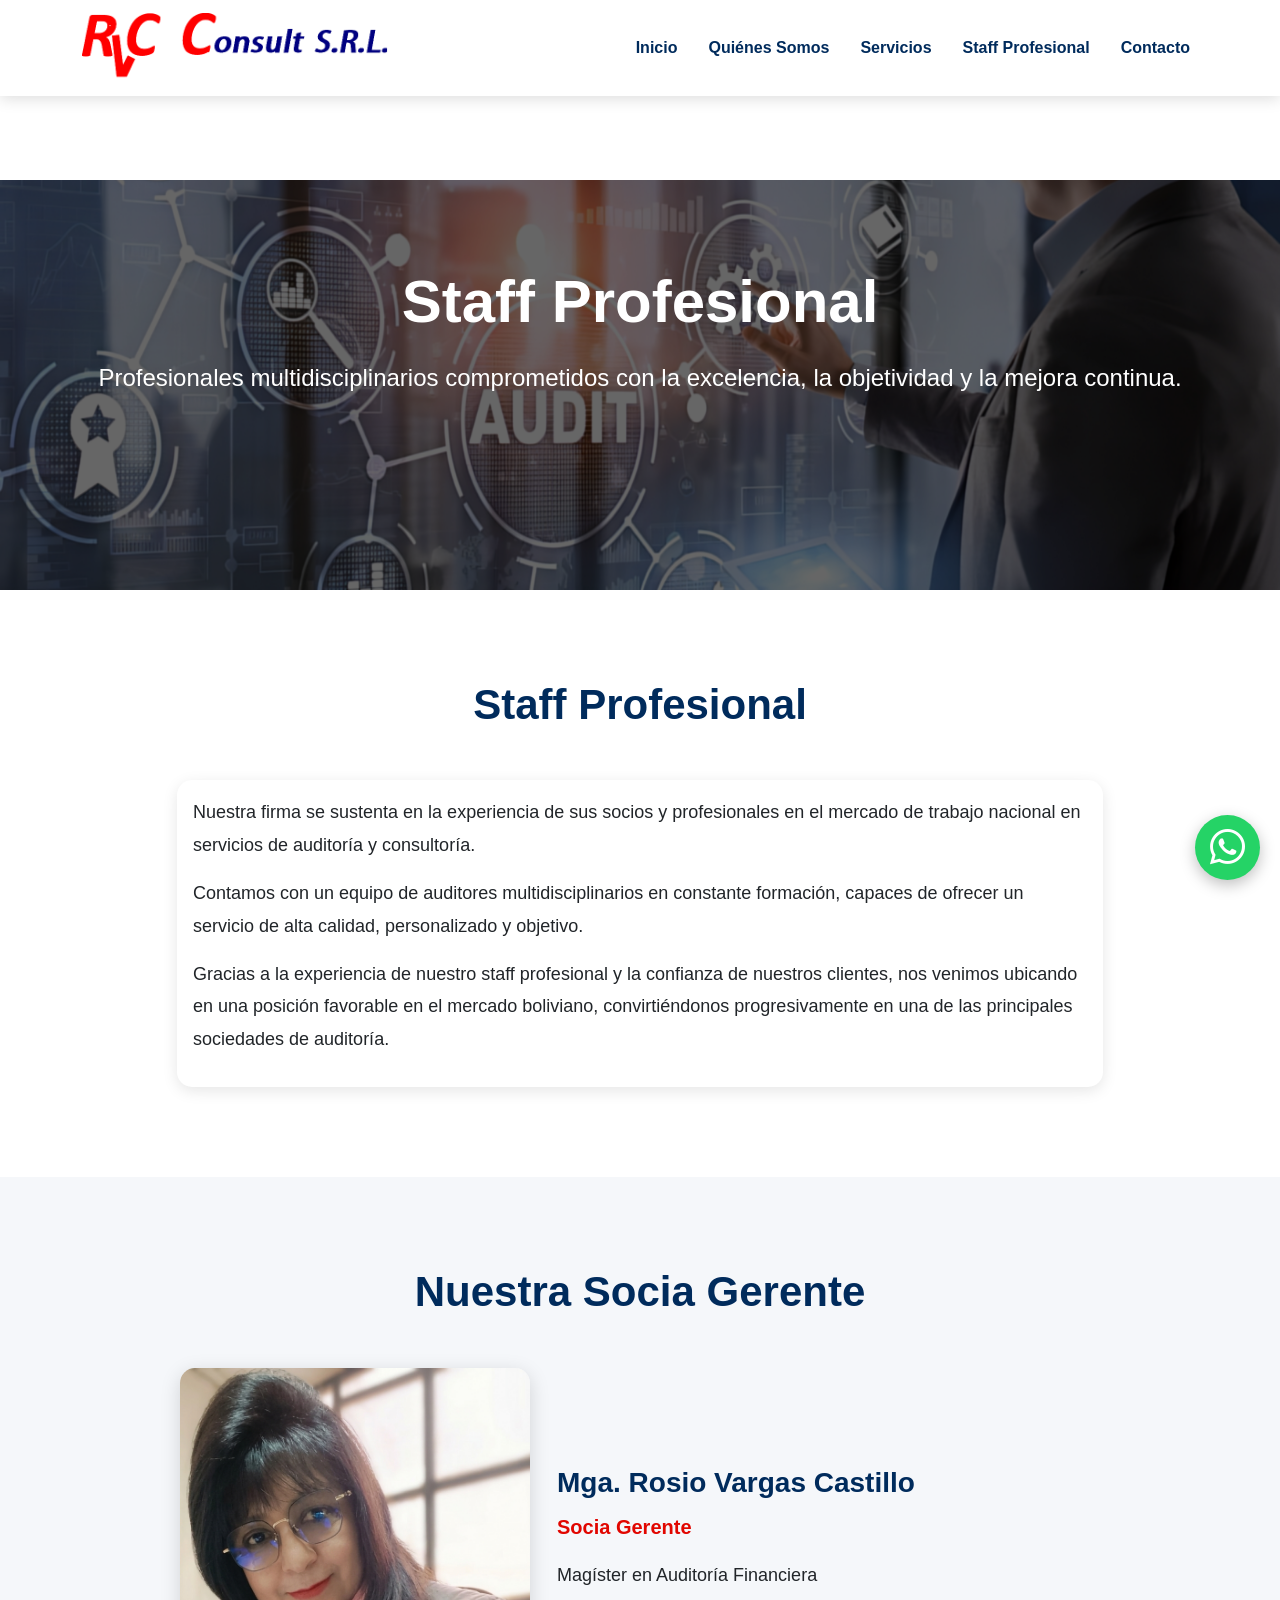
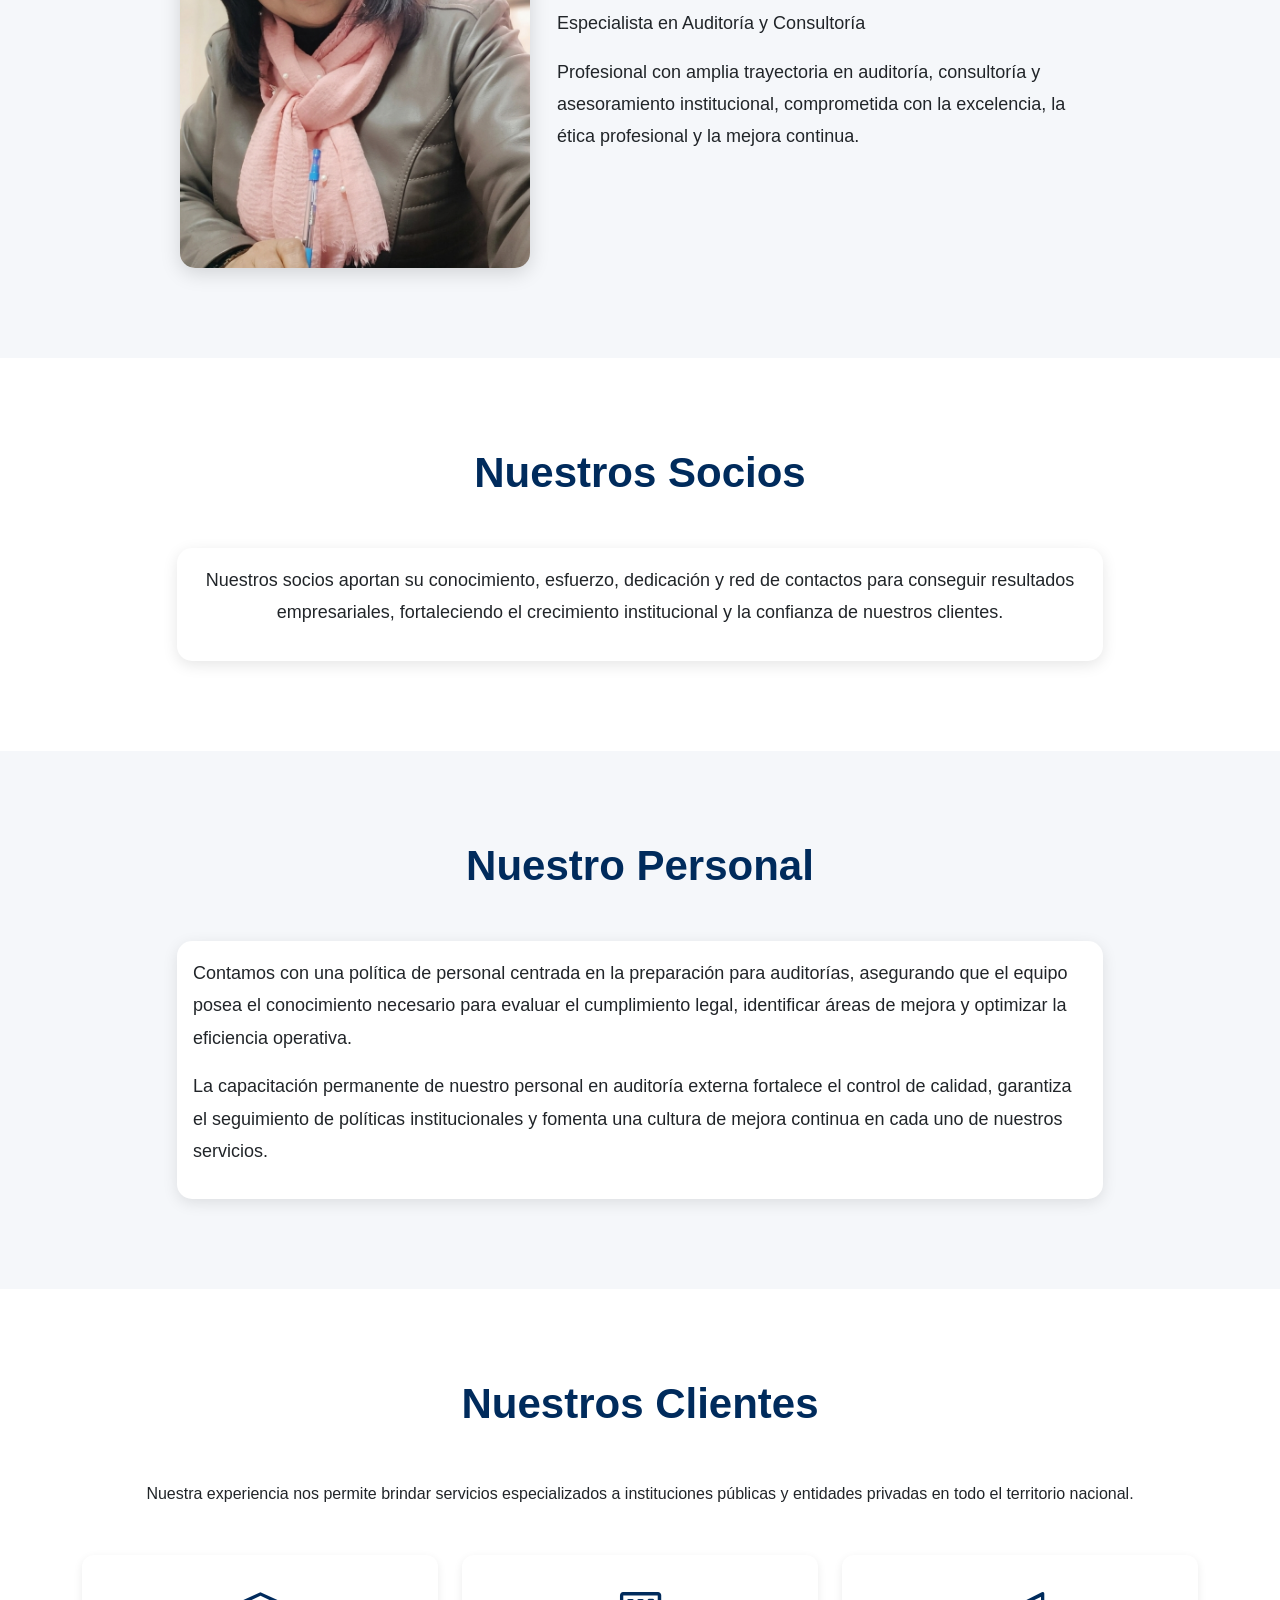
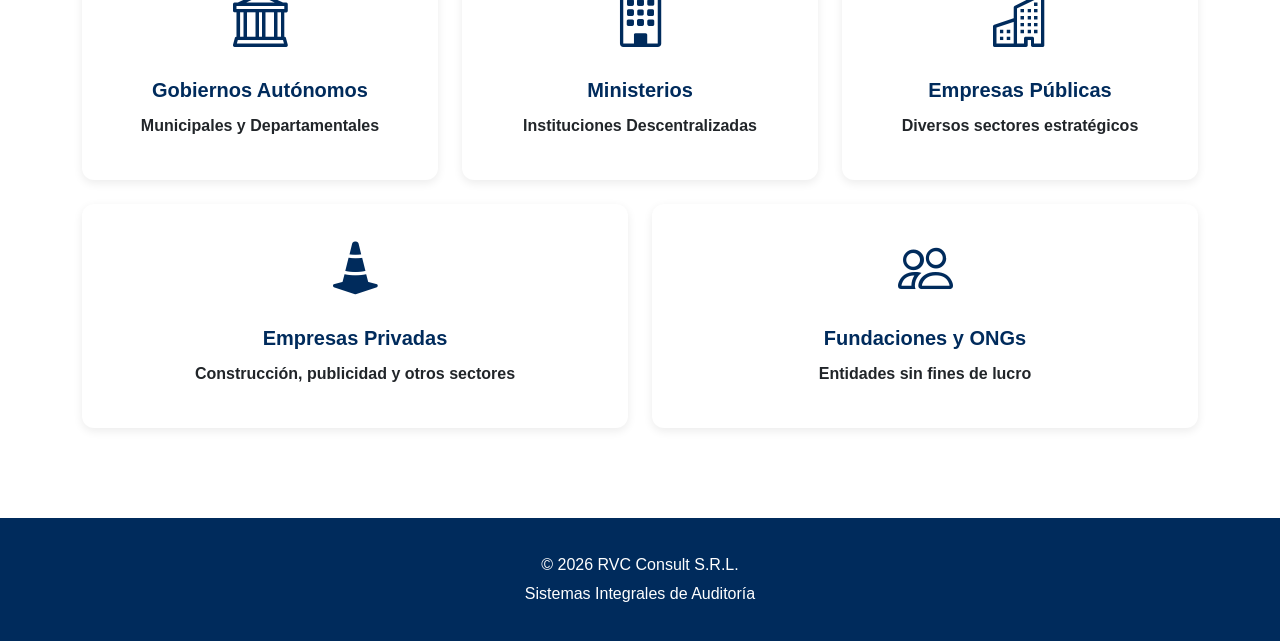
<file: staff.html>
<!DOCTYPE html>
<html lang="es">

<head>

<meta charset="UTF-8">
<meta name="viewport" content="width=device-width, initial-scale=1.0">

<title>Staff Profesional | RVC Consult S.R.L.</title>

<link href="https://cdn.jsdelivr.net/npm/bootstrap@5.3.3/dist/css/bootstrap.min.css" rel="stylesheet">

<link rel="stylesheet"
href="https://cdn.jsdelivr.net/npm/bootstrap-icons@1.11.3/font/bootstrap-icons.min.css">

<link rel="stylesheet" href="estilos.css">

<link rel="stylesheet" href="staff.css">

</head>

<body>

<!-- NAVBAR -->

<nav class="navbar navbar-expand-lg fixed-top">

<div class="container">

<a class="navbar-brand" href="index.html">

<img src="Logo RVC 2 (2).jpg"
class="logo"
alt="Logo RVC">

</a>

<button
class="navbar-toggler"
type="button"
data-bs-toggle="collapse"
data-bs-target="#menu">

<span class="navbar-toggler-icon"></span>

</button>

<div class="collapse navbar-collapse" id="menu">

<ul class="navbar-nav ms-auto">

<li class="nav-item">
<a class="nav-link" href="index.html">
Inicio
</a>
</li>

<li class="nav-item">
<a class="nav-link" href="quienes-somos.html">
Quiénes Somos
</a>
</li>

<li class="nav-item">
<a class="nav-link" href="servicios.html">
Servicios
</a>
</li>

<li class="nav-item">
<a class="nav-link active" href="staff.html">
Staff Profesional
</a>
</li>

<li class="nav-item">
<a class="nav-link" href="contacto.html">
Contacto
</a>
</li>

</ul>

</div>

</div>

</nav>

<!-- BANNER -->

<section class="banner-staff">

<img
src="imagen5 (1).jpg"
class="img-banner-staff"
alt="Staff Profesional">

<div class="banner-overlay">

<h1>

Staff Profesional

</h1>

<p>

Profesionales multidisciplinarios comprometidos
con la excelencia, la objetividad y la mejora continua.

</p>

</div>

</section>
<!-- ========================= -->
<!-- STAFF PROFESIONAL -->
<!-- ========================= -->

<section id="staff-intro">

<div class="container">

<h2 class="titulo">

Staff Profesional

</h2>

<div class="row justify-content-center">

<div class="col-lg-10">

<div class="card card-corporativa">

<div class="card-body">

<p>

Nuestra firma se sustenta en la experiencia de sus
socios y profesionales en el mercado de trabajo
nacional en servicios de auditoría y consultoría.

</p>

<p>

Contamos con un equipo de auditores
multidisciplinarios en constante formación,
capaces de ofrecer un servicio de alta calidad,
personalizado y objetivo.

</p>

<p>

Gracias a la experiencia de nuestro staff
profesional y la confianza de nuestros clientes,
nos venimos ubicando en una posición favorable
en el mercado boliviano, convirtiéndonos
progresivamente en una de las principales
sociedades de auditoría.

</p>

</div>

</div>

</div>

</div>

</div>

</section>

<!-- ========================= -->
<!-- SOCIA GERENTE -->
<!-- ========================= -->

<section id="socia-gerente">

<div class="container">

<h2 class="titulo">

Nuestra Socia Gerente

</h2>

<div class="row align-items-center justify-content-center">

<div class="col-lg-4 text-center">

<img
src="foto .jpg"
class="foto-socia"
alt="Mga. Rosio Vargas Castillo">

</div>

<div class="col-lg-6">

<div class="info-socia">

<h3>

Mga. Rosio Vargas Castillo

</h3>

<h5>

Socia Gerente

</h5>

<p>

Magíster en Auditoría Financiera

</p>

<p>

Especialista en Auditoría y Consultoría

</p>

<p>

Profesional con amplia trayectoria en auditoría,
consultoría y asesoramiento institucional,
comprometida con la excelencia, la ética
profesional y la mejora continua.

</p>

</div>

</div>

</div>

</div>

</section>
<!-- ========================= -->
<!-- NUESTROS SOCIOS -->
<!-- ========================= -->

<section id="socios">

<div class="container">

<h2 class="titulo">

Nuestros Socios

</h2>

<div class="row justify-content-center">

<div class="col-lg-10">

<div class="card card-corporativa">

<div class="card-body text-center">

<p>

Nuestros socios aportan su conocimiento,
esfuerzo, dedicación y red de contactos
para conseguir resultados empresariales,
fortaleciendo el crecimiento institucional
y la confianza de nuestros clientes.

</p>

</div>

</div>

</div>

</div>

</div>

</section>

<!-- ========================= -->
<!-- NUESTRO PERSONAL -->
<!-- ========================= -->

<section id="personal">

<div class="container">

<h2 class="titulo">

Nuestro Personal

</h2>

<div class="row justify-content-center">

<div class="col-lg-10">

<div class="card card-corporativa">

<div class="card-body">

<p>

Contamos con una política de personal
centrada en la preparación para auditorías,
asegurando que el equipo posea el conocimiento
necesario para evaluar el cumplimiento legal,
identificar áreas de mejora y optimizar la
eficiencia operativa.

</p>

<p>

La capacitación permanente de nuestro personal
en auditoría externa fortalece el control de
calidad, garantiza el seguimiento de políticas
institucionales y fomenta una cultura de mejora
continua en cada uno de nuestros servicios.

</p>

</div>

</div>

</div>

</div>

</div>

</section>

<!-- ========================= -->
<!-- NUESTROS CLIENTES -->
<!-- ========================= -->

<section id="clientes">

<div class="container">

<h2 class="titulo">

Nuestros Clientes

</h2>

<p class="text-center mb-5">

Nuestra experiencia nos permite brindar servicios
especializados a instituciones públicas y entidades
privadas en todo el territorio nacional.

</p>

<div class="row g-4">

<div class="col-md-4">

<div class="valor-card text-center">

<i class="bi bi-bank cliente-icono"></i>

<h5>

Gobiernos Autónomos

</h5>

<p>

Municipales y Departamentales

</p>

</div>

</div>

<div class="col-md-4">

<div class="valor-card text-center">

<i class="bi bi-building cliente-icono"></i>

<h5>

Ministerios

</h5>

<p>

Instituciones Descentralizadas

</p>

</div>

</div>

<div class="col-md-4">

<div class="valor-card text-center">

<i class="bi bi-buildings cliente-icono"></i>

<h5>

Empresas Públicas

</h5>

<p>

Diversos sectores estratégicos

</p>

</div>

</div>

<div class="col-md-6">

<div class="valor-card text-center">

<i class="bi bi-cone-striped cliente-icono"></i>

<h5>

Empresas Privadas

</h5>

<p>

Construcción, publicidad y otros sectores

</p>

</div>

</div>

<div class="col-md-6">

<div class="valor-card text-center">

<i class="bi bi-people cliente-icono"></i>

<h5>

Fundaciones y ONGs

</h5>

<p>

Entidades sin fines de lucro

</p>

</div>

</div>

</div>

</div>

</section>

<!-- WHATSAPP -->

<a
href="https://wa.me/+59173263400"
class="whatsapp"
target="_blank">

<i class="bi bi-whatsapp"></i>

</a>

<!-- ========================= -->
<!-- FOOTER -->
<!-- ========================= -->

<footer>

<div class="container">

<p>

© 2026 RVC Consult S.R.L.

</p>

<p>

Sistemas Integrales de Auditoría

</p>

</div>

</footer>

<script src="https://cdn.jsdelivr.net/npm/bootstrap@5.3.3/dist/js/bootstrap.bundle.min.js"></script>

<script src="script.js"></script>

</body>
</html>
</file>
<file: estilos.css>
/* ========================= */
/* VARIABLES */
/* ========================= */

:root{

    --azul:#002b5c;
    --azul-claro:#004a99;
    --rojo:#e10600;
   --gris:#f5f7fa;
    --gris-claro:#f0f0f0;

}

/* ========================= */
/* GENERAL */
/* ========================= */

html{
    scroll-behavior:smooth;
}

body{

    margin:0;
    padding-top:90px;

    font-family:Arial, Helvetica, sans-serif;

    background:white;

}

section{
    padding:90px 0;
}

.titulo{

    text-align:center;

    color:var(--azul);

    font-size:42px;

    font-weight:bold;

    margin-bottom:50px;

}

/* ========================= */
/* NAVBAR */
/* ========================= */

.navbar{

    background:white !important;

    box-shadow:0 2px 15px rgba(0,0,0,.12);

}

.logo{

    height:70px;

}

.nav-link{

    color:var(--azul) !important;

    font-weight:600;

    margin-left:15px;

    transition:.3s;

}

.nav-link:hover{

    color:var(--rojo) !important;

}

/* ========================= */
/* HERO */
/* ========================= */

.hero-carousel{

    position:relative;

    height:100vh;

    overflow:hidden;

}

.hero-img{

    height:100vh;

    object-fit:cover;

    filter:brightness(45%);

}

.hero-content{

    position:absolute;

    top:45%;
    left:50%;

    transform:translate(-50%,-50%);

    z-index:10;

    text-align:center;

    width:90%;

}

.titulo-principal{
    color:#ff0000;
    font-size:56px;
    font-weight:700;
    text-shadow:
    1px 1px 3px rgba(255,0,0,.20);
}

.subtitulo-principal{

    color:white;

    font-size:30px;

    font-weight:500;

    margin-top:15px;

    text-shadow:
    2px 2px 12px rgba(0,0,0,.70);

}

.btn-contacto{

    background:white;

    color:var(--azul);

    font-weight:bold;

    padding:14px 35px;

    border:none;

    border-radius:10px;

    text-decoration:none;

    transition:.3s;

}

.btn-contacto:hover{

    background:var(--rojo);

    color:white;

}

/* ========================= */
/* MISION Y VISION */
/* ========================= */

#mision-vision{

    background:white;

}

.card-corporativa{

    border:none;

    border-radius:15px;

    box-shadow:0 4px 15px rgba(0,0,0,.10);

    transition:.3s;

}

.card-corporativa:hover{

    transform:translateY(-5px);

}

.titulo-card{

    color:var(--azul);

    margin-bottom:20px;

    font-weight:bold;

}

.titulo-card i{

    color:var(--rojo);

    margin-right:10px;

}

/* ========================= */
/* VALORES */
/* ========================= */

#valores{

    background:var(--gris);

}

.valor-card{

    background:white;

    padding:25px;

    text-align:center;

    font-weight:bold;

    border-radius:12px;

    box-shadow:0 3px 10px rgba(0,0,0,.08);

    transition:.3s;

}

.valor-card:hover{

    background:var(--azul);

    color:white;

    transform:translateY(-5px);

}

/* ========================= */
/* SERVICIOS */
/* ========================= */

#servicios{

    background:white;

}

.card-servicio{

    border:none;

    border-radius:15px;

    transition:.3s;

}

.card-servicio:hover{

    transform:translateY(-8px);

    box-shadow:0 8px 20px rgba(0,0,0,.15);

}

.icono-servicio{

    font-size:55px;

    color:var(--azul);

    margin-bottom:20px;

}

.card-servicio h4{

    color:var(--azul);

    margin-bottom:15px;

}

/* ========================= */
/* FORTALEZAS */
/* ========================= */

.fortalezas{

    background:var(--azul);

    color:white;

}

.fortaleza-numero{

    font-size:52px;

    font-weight:bold;

    color:white;

}
.fortaleza-texto{

    font-size:36px;

    font-weight:bold;

    color:white;

    margin-bottom:18px;

    line-height:1.2;

}

.fortalezas p{

    font-size:22px;

    margin-top:10px;

}

/* ========================= */
/* SOCIA FUNDADORA */
/* ========================= */

#fundadora{

    background:white;

}

.fundadora-card{

    border:none;

    border-radius:15px;

    overflow:hidden;

    box-shadow:0 5px 15px rgba(0,0,0,.12);

}

.fundadora-card img{

    width:100%;

    height:auto;

    display:block;

}

.fundadora-card h3{

    color:var(--azul);

    font-weight:bold;

}

.fundadora-card h5{

    color:var(--rojo);

}

/* ========================= */
/* FORMULARIO */
/* ========================= */

#contacto{

    background:var(--gris);

}

.formulario-contacto{

    background:white;

    padding:40px;

    border-radius:15px;

    box-shadow:0 5px 15px rgba(0,0,0,.10);

}

.formulario-contacto input,
.formulario-contacto textarea{

    margin-bottom:20px;

    border-radius:10px;

}
/* ========================= */
/* FOOTER */
/* ========================= */

footer{

    background:var(--azul);

    color:white;

    text-align:center;

    padding:30px;

}

footer p{

    margin:5px;

}

/* ========================= */
/* WHATSAPP */
/* ========================= */

.whatsapp{

    position:fixed;

    right:20px;
    bottom:20px;

    width:65px;
    height:65px;

    background:#25D366;

    border-radius:50%;

    display:flex;

    justify-content:center;
    align-items:center;

    color:white;

    text-decoration:none;

    font-size:35px;

    z-index:9999;

    box-shadow:0 5px 15px rgba(0,0,0,.25);

    transition:.3s;

}

.whatsapp:hover{

    transform:scale(1.1);

    color:white;

}
/* ========================= */
/* RESPONSIVE */
/* ========================= */

@media(max-width:768px){

    .logo{

        height:55px;

    }

    .titulo{

        font-size:32px;

    }

    .titulo-principal{

        font-size:42px;

    }

    .subtitulo-principal{

        font-size:20px;

    }

    .fortaleza-numero{

        font-size:40px;

    }

}
</file>
<file: contacto.css>
/* ========================= */
/* BANNER CONTACTO */
/* ========================= */

.banner-contacto{

    position:relative;

    height:500px;

    overflow:hidden;

}

.img-banner-contacto{

    width:100%;

    height:500px;

    object-fit:cover;

    filter:brightness(40%);

}

.banner-overlay{

    position:absolute;

    top:50%;
    left:50%;

    transform:translate(-50%,-50%);

    text-align:center;

    color:white;

    width:90%;

}

.banner-overlay h1{

    font-size:60px;

    font-weight:700;

    margin-bottom:20px;

}

.banner-overlay p{

    font-size:24px;

    line-height:1.7;

}

/* ========================= */
/* INFORMACIÓN */
/* ========================= */

#info-contacto{

    background:white;

}

#info-contacto h4{

    color:#002b5c;

    font-weight:700;

    margin-bottom:15px;

}

#info-contacto h4 i{

    color:#e10600;

    margin-right:10px;

}

#info-contacto p{

    line-height:1.8;

    margin-bottom:0;

}

/* ========================= */
/* FORMULARIO */
/* ========================= */

#formulario-contacto{

    background:#f5f7fa;

}

.form-control{

    border-radius:10px;

    padding:12px;

    border:1px solid #dcdcdc;

}

.form-control:focus{

    box-shadow:none;

    border-color:#002b5c;

}

textarea.form-control{

    resize:none;

}

/* ========================= */
/* MAPA */
/* ========================= */

iframe{

    border-radius:12px;

}

/* ========================= */
/* RESPONSIVE */
/* ========================= */

@media(max-width:768px){

    .banner-contacto{

        height:350px;

    }

    .img-banner-contacto{

        height:350px;

    }

    .banner-overlay h1{

        font-size:40px;

    }

    .banner-overlay p{

        font-size:18px;

    }

}
</file>
<file: quienes-somos.css>
/* ========================= */
/* BANNER QUIÉNES SOMOS */
/* ========================= */

.banner-quienes{

    position:relative;

    height:500px;

    overflow:hidden;

}

.img-banner{

    width:100%;

    height:500px;

    object-fit:cover;

    filter:brightness(40%);

}

.banner-overlay{

    position:absolute;

    top:50%;
    left:50%;

    transform:translate(-50%,-50%);

    text-align:center;

    color:white;

    width:90%;

}

.banner-overlay h1{

    font-size:60px;

    font-weight:700;

    margin-bottom:20px;

}

.banner-overlay p{

    font-size:24px;

    margin:0;

}

/* ========================= */
/* HISTORIA */
/* ========================= */

#historia{

    background:white;

}

.historia-img{

    width:100%;

    border-radius:15px;

    box-shadow:0 5px 20px rgba(0,0,0,.15);

}

#historia p,
#historia li{

    font-size:18px;

    line-height:1.8;

}

/* ========================= */
/* QUIÉNES SOMOS */
/* ========================= */

#empresa{

    background:#f5f7fa;

}

#empresa p{

    font-size:18px;

    line-height:1.8;

}

/* ========================= */
/* NUESTRO ENFOQUE */
/* ========================= */

#enfoque{

    background:white;

}

#enfoque h4{

    color:#002b5c;

    font-weight:700;

    margin-top:20px;

    margin-bottom:15px;

}

#enfoque p{

    line-height:1.8;

}

/* ========================= */
/* NUESTROS PILARES */
/* ========================= */

#pilares{

    background:#f5f7fa;

}

#pilares h5{

    color:#e10600;

    font-weight:700;

    margin-top:20px;

    margin-bottom:15px;

}

#pilares p{

    line-height:1.8;

}

/* ========================= */
/* OBJETIVOS */
/* ========================= */

#objetivos{

    background:white;

}

.lista-objetivos{

    padding-left:25px;

}

.lista-objetivos li{

    margin-bottom:20px;

    font-size:18px;

    line-height:1.8;

}

/* ========================= */
/* RESPONSIVE */
/* ========================= */

@media(max-width:768px){

    .banner-quienes{

        height:350px;

    }

    .img-banner{

        height:350px;

    }

    .banner-overlay h1{

        font-size:40px;

    }

    .banner-overlay p{

        font-size:18px;

    }

}
</file>
<file: servicios.css>
/* ========================= */
/* BANNER SERVICIOS */
/* ========================= */

.banner-servicios{

    position:relative;

    height:450px;

    overflow:hidden;

}

.img-banner-servicios{

    width:100%;

    height:450px;

    object-fit:cover;

    filter:brightness(40%);

}

.banner-overlay{

    position:absolute;

    top:50%;
    left:50%;

    transform:translate(-50%,-50%);

    text-align:center;

    color:white;

    width:90%;

}

.banner-servicios .banner-overlay{

    max-width:900px;

    padding:20px;

}

.banner-servicios h1{

    font-size:60px;

    font-weight:700;

    margin-bottom:20px;

}

.banner-servicios p{

    font-size:22px;

    line-height:1.7;

}

/* ========================= */
/* INTRODUCCIÓN */
/* ========================= */

#introduccion-servicios{

    background:white;

}

#introduccion-servicios p{

    font-size:18px;

    line-height:1.8;

}

/* ========================= */
/* AUDITORÍA */
/* ========================= */

#auditoria{

    background:#f5f7fa;

}

/* ========================= */
/* CONSULTORÍA */
/* ========================= */

#consultoria{

    background:white;

}

/* ========================= */
/* TARJETAS */
/* ========================= */

.card-servicio{

    border:none;

    border-radius:15px;

    transition:.3s;

    box-shadow:0 4px 15px rgba(0,0,0,.08);

}

.card-servicio:hover{

    transform:translateY(-8px);

    box-shadow:0 8px 25px rgba(0,0,0,.15);

}

.card-servicio h4{

    color:#002b5c;

    font-weight:700;

    margin-bottom:15px;

}

.card-servicio p{

    line-height:1.8;

}

/* ========================= */
/* ICONOS */
/* ========================= */

.icono-servicio{

    font-size:60px;

    color:#e10600;

    margin-bottom:20px;

}

/* ========================= */
/* SECTORES */
/* ========================= */

#sectores{

    background:#f5f7fa;

}

.sector-icono{

    font-size:50px;

    color:#002b5c;

    display:block;

    margin-bottom:15px;

}

#sectores h5{

    color:#002b5c;

    font-weight:700;

}

/* ========================= */
/* CTA */
/* ========================= */

#cta-servicios{

    background:white;

}

#cta-servicios p{

    max-width:800px;

    margin:auto;

    margin-bottom:30px;

    font-size:18px;

    line-height:1.8;

}

/* ========================= */
/* RESPONSIVE */
/* ========================= */

@media(max-width:768px){

    .banner-servicios{

        height:350px;

    }

    .banner-servicios h1{

        font-size:40px;

    }

    .banner-servicios p{

        font-size:18px;

    }

    .icono-servicio{

        font-size:50px;

    }

}
</file>
<file: staff.css>
/* ========================= */
/* BANNER STAFF */
/* ========================= */

.banner-staff{

    position:relative;

    height:500px;

    overflow:hidden;

}

.img-banner-staff{

    width:100%;

    height:500px;

    object-fit:cover;

    filter:brightness(40%);

}

.banner-overlay{

    position:absolute;

    top:50%;
    left:50%;

    transform:translate(-50%,-50%);

    text-align:center;

    color:white;

    width:90%;

}

.banner-overlay h1{

    font-size:60px;

    font-weight:700;

    margin-bottom:20px;

}

.banner-overlay p{

    font-size:24px;

    line-height:1.7;

}

/* ========================= */
/* STAFF INTRO */
/* ========================= */

#staff-intro{

    background:white;

}

#staff-intro p{

    font-size:18px;

    line-height:1.8;

}

/* ========================= */
/* SOCIA GERENTE */
/* ========================= */

#socia-gerente{

    background:#f5f7fa;

}

.foto-socia{

    width:100%;

    max-width:350px;

    height:500px;

    object-fit:cover;

    object-position:center top;

    border-radius:15px;

    box-shadow:0 5px 20px rgba(0,0,0,.15);

}

.info-socia h3{

    color:#002b5c;

    font-weight:700;

    margin-bottom:15px;

}

.info-socia h5{

    color:#e10600;

    font-weight:700;

    margin-bottom:20px;

}

.info-socia p{

    font-size:18px;

    line-height:1.8;

}

/* ========================= */
/* SOCIOS */
/* ========================= */

#socios{

    background:white;

}

#socios p{

    font-size:18px;

    line-height:1.8;

}

/* ========================= */
/* PERSONAL */
/* ========================= */

#personal{

    background:#f5f7fa;

}

#personal p{

    font-size:18px;

    line-height:1.8;

}

/* ========================= */
/* CLIENTES */
/* ========================= */

#clientes{

    background:white;

}

.cliente-icono{

    font-size:55px;

    color:#002b5c;

    display:block;

    margin-bottom:15px;

}

#clientes h5{

    color:#002b5c;

    font-weight:700;

    margin-bottom:10px;

}

#clientes p{

    line-height:1.7;

}

/* ========================= */
/* RESPONSIVE */
/* ========================= */

@media(max-width:768px){

    .banner-staff{

        height:350px;

    }

    .img-banner-staff{

        height:350px;

    }

    .banner-overlay h1{

        font-size:40px;

    }

    .banner-overlay p{

        font-size:18px;

    }

    .foto-socia{

        max-width:280px;

        height:400px;

        margin-bottom:30px;

    }

}
</file>
